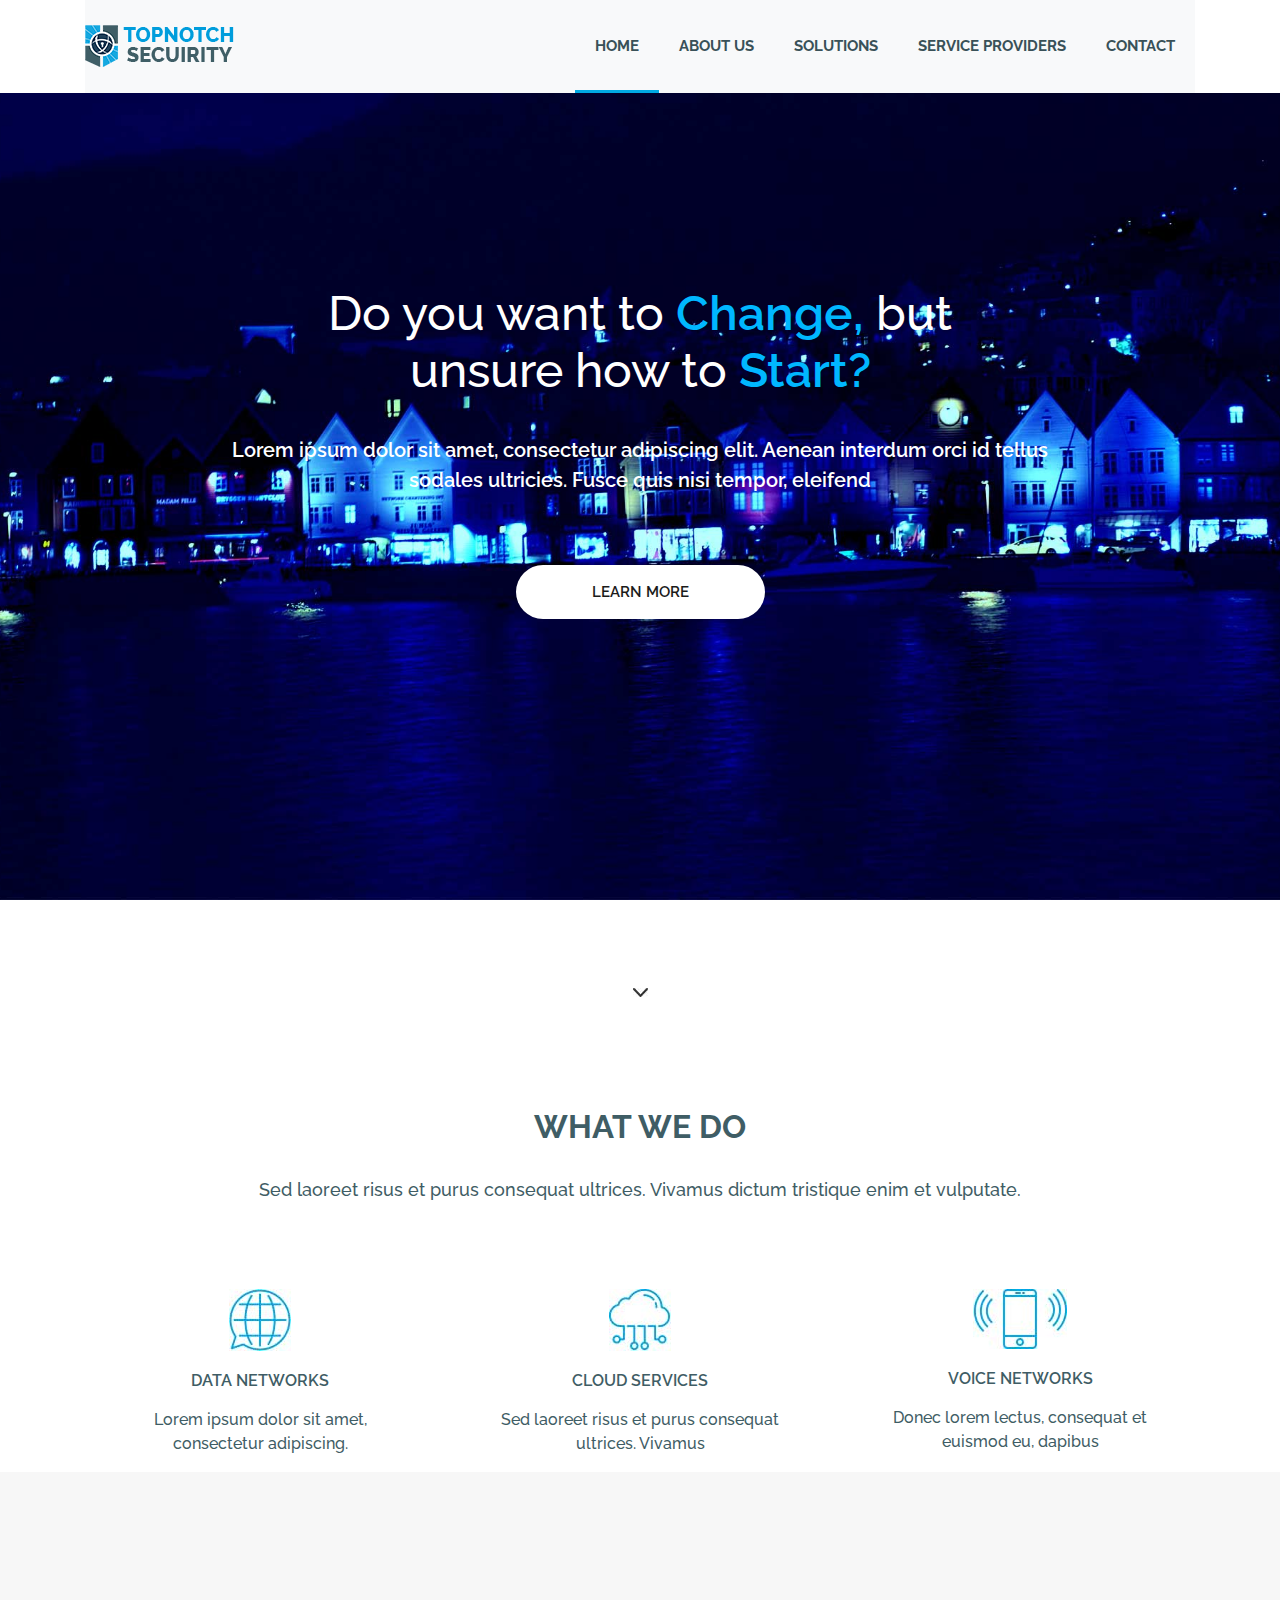
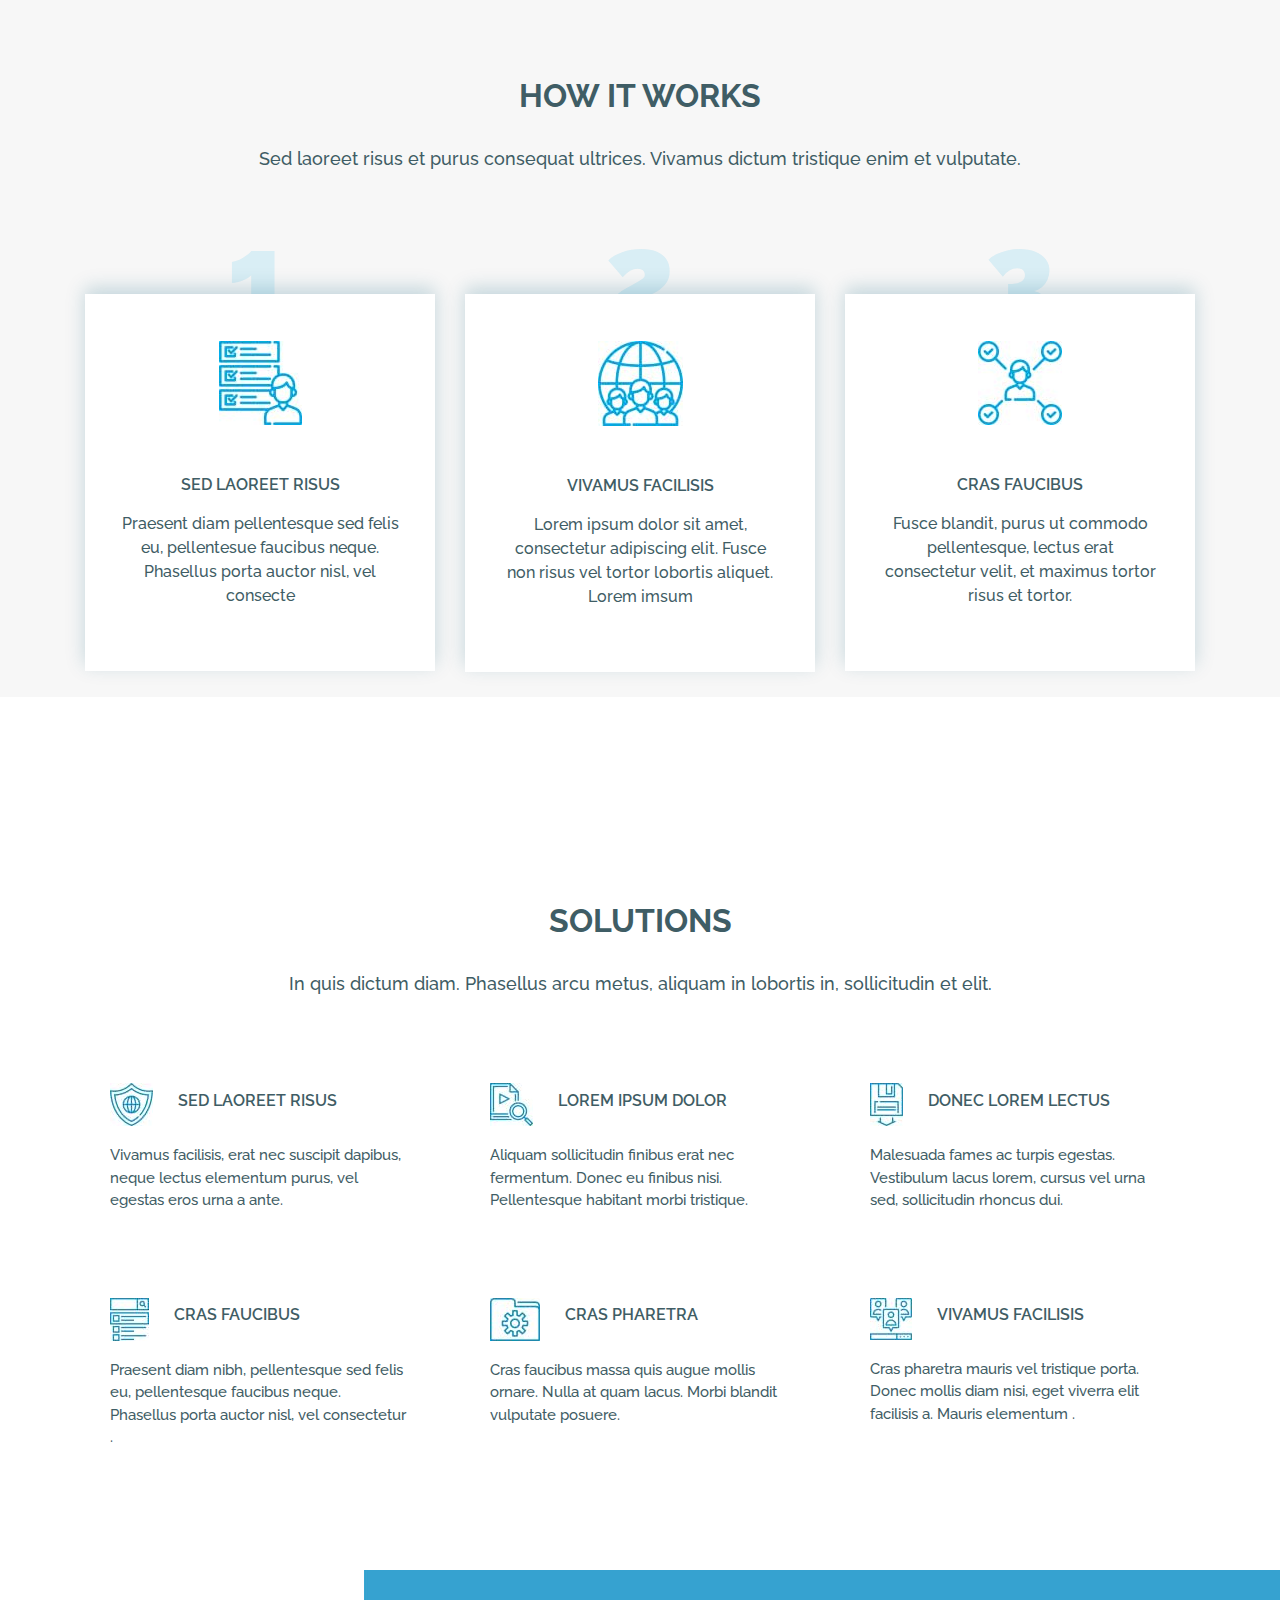
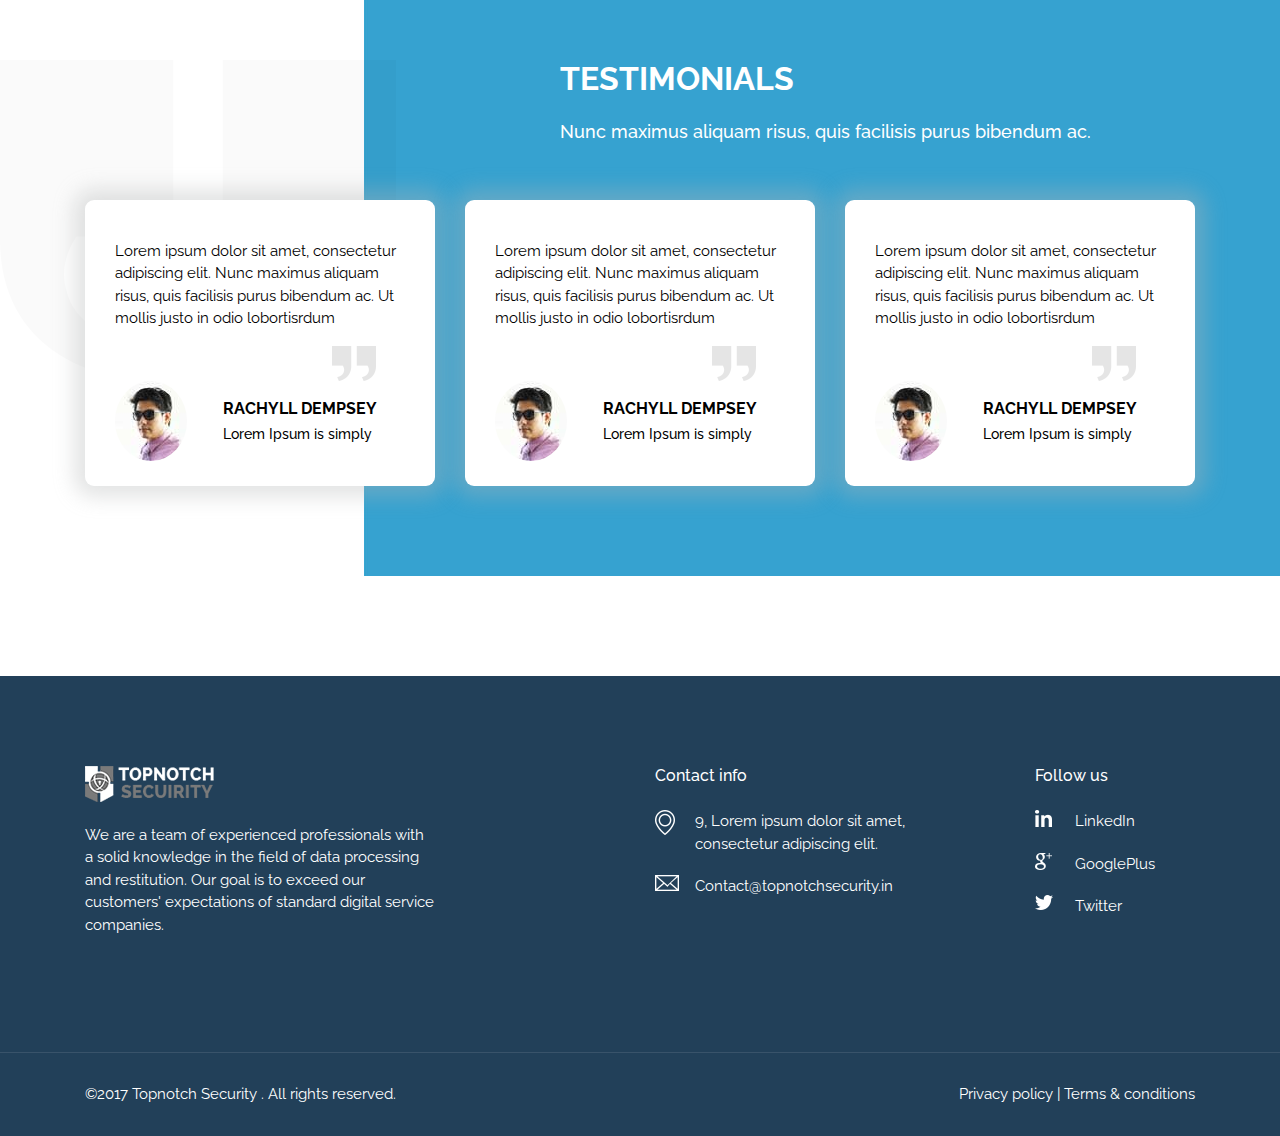
<file: Bootstrap project 1/index.html>
<!DOCTYPE html>
<html lang="en">
<head>
    <meta charset="UTF-8">
    <meta name="viewport" content="width=device-width, initial-scale=1.0">
    <title>TOPNOTCH SECURITY | BOOTSTRAP PROJECT 1</title>
    <link rel="stylesheet" href="assets/css/bootstrap.min.css" type="text/css">
    <link rel="stylesheet" href="assets/css/style.css" type="text/css">
    <link rel="stylesheet" href="assets/css/font-awesome.min.css" type="text/css">
    <link href="https://fonts.googleapis.com/css2?family=Raleway:wght@100;200;300;400;500;600;700;800;900&display=swap" rel="stylesheet">
    <link rel="icon" href="assets/img/icon.png">
</head>
<body>
   <section class="header">
    <div class="container">
      <nav class="navbar navbar-expand-lg navbar-light bg-light">
          <a class="navbar-brand" href="index.html"><img src="assets/img/logo.png" alt=""></a>
          <button class="navbar-toggler" type="button" data-toggle="collapse" data-target="#navbarSupportedContent" aria-controls="navbarSupportedContent" aria-expanded="false" aria-label="Toggle navigation">
          <span class="navbar-toggler-icon"></span>
          </button>

        <div class="collapse navbar-collapse" id="navbarSupportedContent">
          <ul class="navbar-nav ml-auto">
            <li class="nav-item active">
              <a class="nav-link" href="#">Home <span class="sr-only">(current)</span></a>
            </li>
            <li class="nav-item">
              <a class="nav-link" href="#">About Us</a>
            </li>
            <li class="nav-item">
            <a class="nav-link" href="#">Solutions</a>
            </li>
          <li class="nav-item">
            <a class="nav-link" href="#">Service Providers</a>
          </li>
          <li class="nav-item">
            <a class="nav-link" href="#">Contact</a>
            </li>
          </ul>
        
        </div>
      </nav>
   </div>
  </section>
       
      <section class="banner">
         <div class="bnr-text container">
          <h3>Do you want to <b>Change,</b> but<br>unsure how to <b>Start?</b></h3>
          <p>Lorem ipsum dolor sit amet, consectetur adipiscing elit. Aenean interdum orci id tellus sodales ultricies. Fusce quis nisi tempor, eleifend </p>
          <a class="btn btn-more" href="#">Learn more</a>
       </div>
      </section>

      <section class="body"> 
          <div class="container">
            <div class="what-area">
              <h3>What we do</h3>
              <p>Sed laoreet risus et purus consequat ultrices. Vivamus dictum tristique enim et vulputate.</p>
              <div class="row">
                <div class="col-md-4 what-icons">
                  <img src="assets/img/what-icon1.jpg" alt="">
                  <h6>DATA NETWORKS</h6>
                  <p>Lorem ipsum dolor sit amet, consectetur adipiscing.</p>
                </div>
                <div class="col-md-4 what-icons">
                  <img src="assets/img/what-icon2.jpg" alt="">
                  <h6>CLOUD SERVICES</h6>
                  <p>Sed laoreet risus et purus consequat ultrices. Vivamus </p>
                </div>
                <div class="col-md-4 what-icons">
                  <img src="assets/img/what-icon3.jpg" alt="">
                  <h6>VOICE NETWORKS</h6>
                  <p>Donec lorem lectus, consequat et euismod eu, dapibus </p>
                </div>
              </div>
            </div>
          </div>
          <div class="how-wrapper">
          <div class="container">
            <div class="how-area">
              <h3>How it works</h3>
              <p>Sed laoreet risus et purus consequat ultrices. Vivamus dictum tristique enim et vulputate.</p>
              <div class="row">
                <div class="col-md-4 how-icons-wrap">
                  <span>1</span>
                  <div class="how-icons">
                  
                  <img src="assets/img/how-icon1.jpg" alt="">
                  <h6>Sed laoreet risus</h6>
                  <p>Praesent diam pellentesque sed felis eu, pellentesue faucibus neque. Phasellus porta auctor nisl, vel consecte</p>
                </div>
                </div>
                <div class="col-md-4 how-icons-wrap">
                  <span>2</span>
                  <div class="how-icons">
                  <img src="assets/img/how-icon2.jpg" alt="">
                  <h6>Vivamus facilisis</h6>
                  <p>Lorem ipsum dolor sit amet, consectetur adipiscing elit. Fusce non risus vel tortor lobortis aliquet. Lorem imsum </p>
                </div>
                </div>
                <div class="col-md-4 how-icons-wrap">
                  <span>3</span>
                  <div class="how-icons">
                    <img src="assets/img/how-icon3.jpg" alt="">
                    <h6>Cras faucibus </h6>
                    <p>Fusce blandit, purus ut commodo pellentesque, lectus erat consectetur velit, et maximus tortor risus et tortor. </p>
                </div>
                </div>
              </div>
            </div>
          </div>
        </div>
          <div class="container">
            <div class="sol-area">
              <h3>SOLUTIONS</h3>
              <p>In quis dictum diam. Phasellus arcu metus, aliquam in lobortis in, sollicitudin et elit.</p>
              <div class="row">
                <div class="col-md-4 sol-icons">
                <div class="sol-icons-header d-flex align-items-center">
                  <img src="assets/img/sol-icon1.jpg" alt="">
                  <h6>Sed laoreet risus </h6>
                </div>
                  <p>Vivamus facilisis, erat nec suscipit dapibus, neque lectus elementum purus, vel egestas eros urna a ante. </p>
                </div>
                <div class="col-md-4 sol-icons">
                 <div class="sol-icons-header d-flex align-items-center">
                  <img src="assets/img/sol-icon2.jpg" alt="">
                  <h6>Lorem ipsum dolor </h6>
                </div>
                  <p>Aliquam sollicitudin finibus erat nec fermentum. Donec eu finibus nisi. Pellentesque habitant morbi tristique.</p>
                </div>
                <div class="col-md-4 sol-icons">
                 <div class="sol-icons-header d-flex align-items-center">
                  <img src="assets/img/sol-icon3.jpg" alt="">
                  <h6>Donec lorem lectus</h6>
                    </div>
                  <p>Malesuada fames ac turpis egestas. Vestibulum lacus lorem, cursus vel urna sed, sollicitudin rhoncus dui. </p>
                </div>
                <div class="col-md-4 sol-icons">
                 <div class="sol-icons-header d-flex align-items-center">
                  <img src="assets/img/sol-icon4.jpg" alt="">
                  <h6>Cras faucibus</h6>
                    </div>
                  <p>Praesent diam nibh, pellentesque sed felis eu, pellentesque faucibus neque. Phasellus porta auctor nisl, vel consectetur .
                  </p>
                </div>
                <div class="col-md-4 sol-icons">
                 <div class="sol-icons-header d-flex align-items-center">
                  <img src="assets/img/sol-icon5.jpg" alt="">
                  <h6>Cras pharetra</h6>
                    </div>
                  <p>Cras faucibus massa quis augue mollis ornare. Nulla at quam lacus. Morbi blandit vulputate posuere.</p>
                </div>
                <div class="col-md-4 sol-icons">
                 <div class="sol-icons-header d-flex align-items-center">
                  <img src="assets/img/sol-icon6.jpg" alt="">
                  <h6>Vivamus facilisis</h6>
                    </div>
                  <p>Cras pharetra mauris vel tristique porta. Donec mollis diam nisi, eget viverra elit facilisis a. Mauris elementum .
                  </p>
                </div>
              </div>
            </div>
          </div>
            <div class="testimonial-area">
            <div class="test-wrapper">
          <div class="container">
              <div class="row">
                <div class="col-md-5"></div>
                <div class="col-md-7 test-head"><h3>testimonials</h3>
                  <p class="para">Nunc maximus aliquam risus, quis facilisis purus bibendum ac.</p></div>
              </div>
              <div class="row">
                <div class="col-lg-4 col-md-12">
                 <div class="box">
                  <p>Lorem ipsum dolor sit amet, consectetur adipiscing elit. Nunc maximus aliquam risus, quis facilisis purus bibendum ac. Ut mollis justo in odio lobortisrdum</p>
                  <div class="row">
                  <div class="col-8"></div>
                  <div class="col-4">
                    <img src="assets/img/colon-sm.png" alt="">
                  </div>
                </div>
                  <div class="row">
                    <div class="col-md-4 test-img">
                      <img src="assets/img/test-img.jpg" alt="" class="rounded-circle">
                    </div>
                    <div class="col-md-8">
                      <h4>Rachyll Dempsey</h4>
                      <h6>Lorem Ipsum is simply</h6>
                    </div>
                  </div>
                  </div>
                </div>
                <div class="col-lg-4 col-md-12">
                 <div class="box">
                  <p>Lorem ipsum dolor sit amet, consectetur adipiscing elit. Nunc maximus aliquam risus, quis facilisis purus bibendum ac. Ut mollis justo in odio lobortisrdum</p>
                  <div class="row">
                  <div class="col-8"></div>
                  <div class="col-4">
                    <img src="assets/img/colon-sm.png" alt="">
                  </div>
                </div>
                  <div class="row">
                    <div class="col-md-4 test-img">
                      <img src="assets/img/test-img.jpg" alt="" class="rounded-circle">
                    </div>
                    <div class="col-md-8">
                      <h4>Rachyll Dempsey</h4>
                      <h6>Lorem Ipsum is simply</h6>
                    </div>
                  </div>
                  </div>
                </div>
                <div class="col-lg-4 col-md-12">
                 <div class="box">
                  <p>Lorem ipsum dolor sit amet, consectetur adipiscing elit. Nunc maximus aliquam risus, quis facilisis purus bibendum ac. Ut mollis justo in odio lobortisrdum</p>
                  <div class="row">
                  <div class="col-8"></div>
                  <div class="col-4">
                    <img src="assets/img/colon-sm.png" alt="">
                  </div>
                </div>
                  <div class="row">
                    <div class="col-md-4 test-img">
                      <img src="assets/img/test-img.jpg" alt="" class="rounded-circle">
                    </div>
                    <div class="col-md-8">
                      <h4>Rachyll Dempsey</h4>
                      <h6>Lorem Ipsum is simply</h6>
                    </div>
                  </div>
                </div>
                </div>
              </div>
            </div>
          </div>
            </div>
      </section>
      <footer>
          <div class="footer">
            <div class="container">
              <div class="foot-body">
                <div class="row">
                  <div class="col-lg-4 flogo">
                    <a href="index.html"><img src="assets/img/foot-logo.png" class="logof" alt=""></a>
                    <p>We are a team of experienced professionals with a solid knowledge in the field of data processing and restitution. Our goal is to exceed our customers' expectations of standard digital service companies.</p>
                  </div>
                  <div class="col-lg-2"></div>
                  <div class="col-lg-3  cont-info">
                    <h6>Contact info</h6>
                    <ul>
                      <li class="add">9, Lorem ipsum dolor sit amet, consectetur adipiscing elit.</li>
                      <li class="contact"><a href="#">Contact@topnotchsecurity.in</a></li>
                    </ul>
                  </div>
                  <div class="col-lg-1"></div>
                  <div class="col-lg-2">
                    <h6>Follow us</h6>
                    <ul>
                      <li class="linkedin"><a href="#">LinkedIn</a></li>
                      <li class="gplus"><a href="#">GooglePlus</a></li>
                      <li class="twitter"><a href="#">Twitter</a></li>
                    </ul>  
                  </div>
                </div>
              </div>
            </div>
              <div class="foot-copyright">
                <div class="container">
                <div class="foot-copyright-text">
                <div class="row">
                  <div class="col-md-6 text-lft">©2017 Topnotch Security . All rights reserved.</div>
                  <div class="col-md-6 text-rt">Privacy policy   |    Terms & conditions</div>
                </div>
                </div>
                </div>
              </div>
          </div>
       </footer>
        
      




    <script src="assets/js/jquery.js" type="text/javascript"></script>
    <script src="assets/js/bootstrap.bundle.min.js" type="text/javascript"></script>

</body>
</html>
</file>
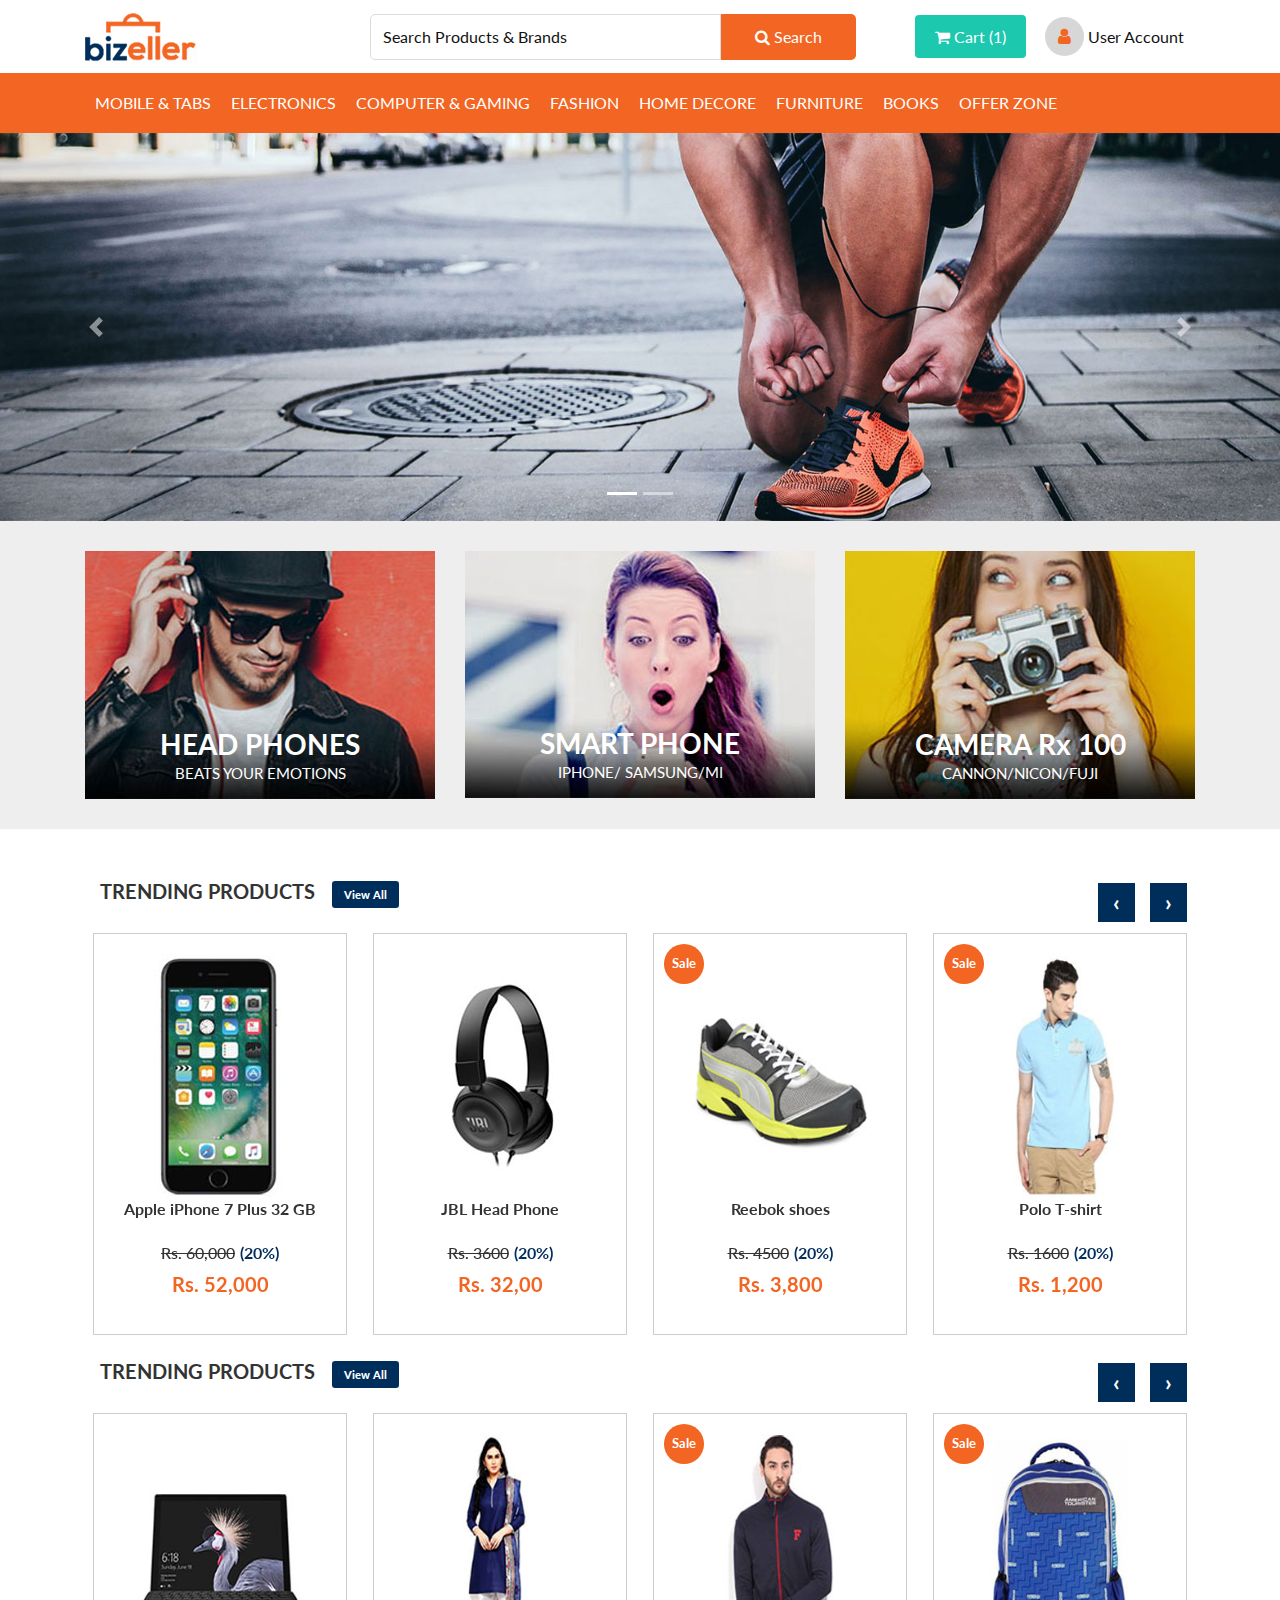
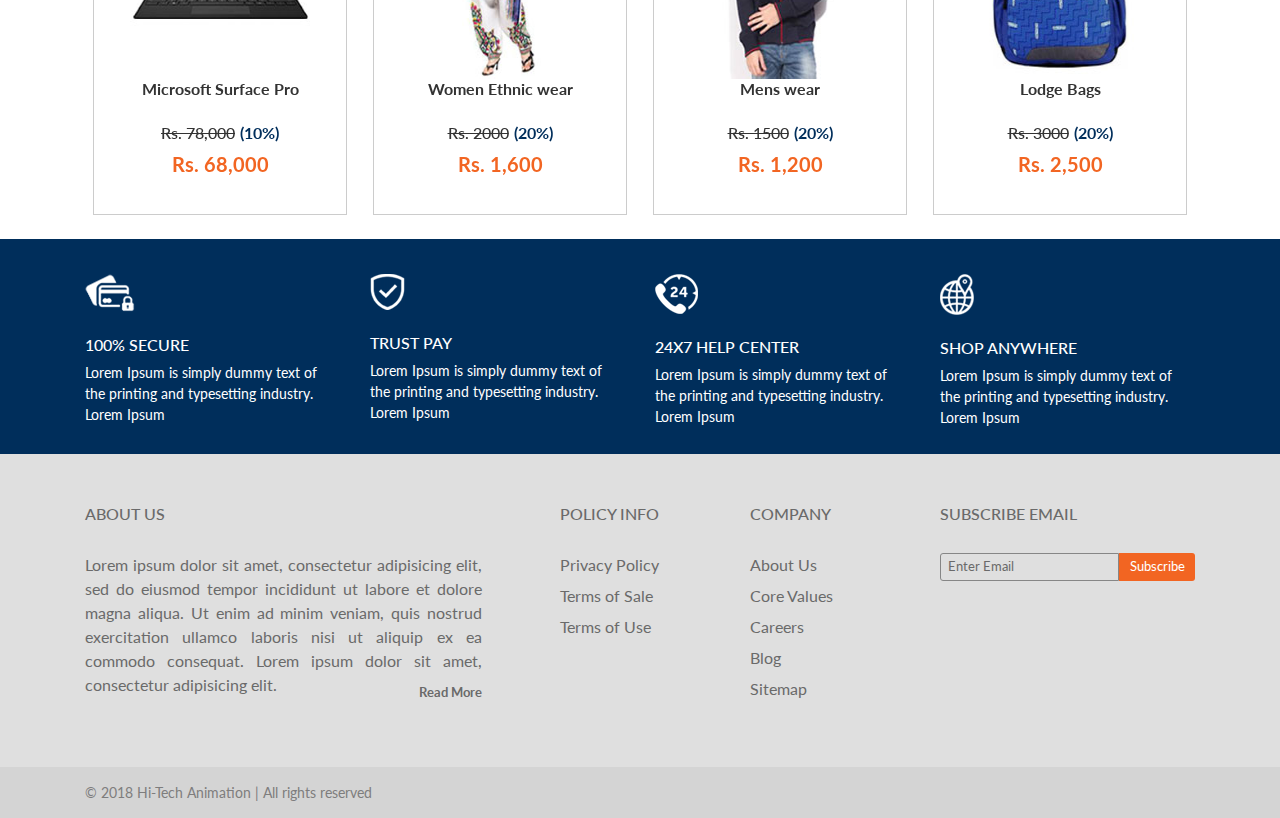
<file: Bootstrap project 2/index.html>
<!DOCTYPE html>
<html lang="en">

<head>
    <meta charset="UTF-8">
    <meta name="viewport" content="width=device-width, initial-scale=1.0">
    <title>BIZELLER | BOOTSTRAP PROJECT 2</title>
    <link rel="stylesheet" href="assets/css/bootstrap.min.css" type="text/css">
    <link rel="stylesheet" href="assets/css/font-awesome.min.css" type="text/css">
    <link rel="stylesheet" href="assets/css/owl.carousel.css" type="text/css">
    <link rel="stylesheet" href="assets/css/style.css" type="text/css">
    <link rel="icon" href="assets/img/logo.png">
</head>

<body>

    <header>
        <div class="container">
            <div class="row align-items-center">
                <div class="col-xl-3 col-lg-3">
                    <a href="index.html"><img src="assets/img/logo.png" alt=""></a>
                </div>
                <div class="col-lg-5 col-xl-6">
                    <form>
                        <input type="text" placeholder="Search Products & Brands">
                        <button><i class="fa fa-search"></i> <span>Search</span></button>
                    </form>
                </div>
                <div class="col-lg-4 col-xl-3">
                    <a href="#" class="cart"><i class="fa fa-shopping-cart"></i>&nbsp;Cart (1)</a>
                    <a href="#" class="user">
                        <span><i class="fa fa-user"></i></span>
                        User Account
                    </a>
                </div>
            </div>
        </div>

    </header>
    <section class="nav-sec">
        <nav class="navbar navbar-expand-lg navbar-dark">
            <button class="navbar-toggler" type="button" data-toggle="collapse" data-target="#navbarNav"
                aria-controls="navbarNav" aria-expanded="false" aria-label="Toggle navigation">
                <span class="navbar-toggler-icon"></span>
            </button>
            <div class="collapse navbar-collapse" id="navbarNav">
                <div class="container">
                    <ul class="navbar-nav">
                        <li class="nav-item">
                            <a class="nav-link" href="#">MOBILE & TABS </a>
                        </li>
                        <li class="nav-item">
                            <a class="nav-link" href="#">ELECTRONICS</a>
                        </li>
                        <li class="nav-item">
                            <a class="nav-link" href="#">COMPUTER & GAMING</a>
                        </li>
                        <li class="nav-item">
                            <a class="nav-link" href="#">FASHION</a>
                        </li>
                        <li class="nav-item">
                            <a class="nav-link" href="#">HOME DECORE</a>
                        </li>
                        <li class="nav-item">
                            <a class="nav-link" href="#">FURNITURE</a>
                        </li>
                        <li class="nav-item">
                            <a class="nav-link" href="#">BOOKS</a>
                        </li>
                        <li class="nav-item">
                            <a class="nav-link" href="#">OFFER ZONE</a>
                        </li>
                    </ul>
                </div>
            </div>
        </nav>
    </section>
    <section class="banner">
        <div id="carouselExampleIndicators" class="carousel slide" data-ride="carousel">
            <ol class="carousel-indicators">
                <li data-target="#carouselExampleIndicators" data-slide-to="0" class="active"></li>
                <li data-target="#carouselExampleIndicators" data-slide-to="1"></li>
            </ol>
            <div class="carousel-inner">
                <div class="carousel-item active">
                    <img class="d-block w-100" src="assets/img/banner.jpg" alt="First slide">
                </div>
                <div class="carousel-item">
                    <img class="d-block w-100" src="assets/img/banner.jpg" alt="Second slide">
                </div>
            </div>
            <a class="carousel-control-prev" href="#carouselExampleIndicators" role="button" data-slide="prev">
                <span class="carousel-control-prev-icon" aria-hidden="true"></span>
                <span class="sr-only">Previous</span>
            </a>
            <a class="carousel-control-next" href="#carouselExampleIndicators" role="button" data-slide="next">
                <span class="carousel-control-next-icon" aria-hidden="true"></span>
                <span class="sr-only">Next</span>
            </a>
        </div>
    </section>
    <section class="category">
        <div class="container">
            <div class="row">
                <div class="col-lg-4">
                    <div class="cat-img">
                        <img src="assets/img/cat-img-1.jpg" class="img-fluid" alt="">
                        <div class="cat-text">
                            <h3>HEAD PHONES</h3>
                            BEATS YOUR EMOTIONS
                        </div>
                    </div>


                </div>
                <div class="col-lg-4">
                    <div class="cat-img">
                        <img src="assets/img/cat-img-2.jpg" class="img-fluid" alt="">
                        <div class="cat-text">
                            <h3>SMART PHONE</h3>
                            IPHONE/ SAMSUNG/MI
                        </div>
                    </div>

                </div>
                <div class="col-lg-4">
                    <div class="cat-img">
                        <img src="assets/img/cat-img-3.jpg" class="img-fluid" alt="">
                        <div class="cat-text">
                            <h3>CAMERA Rx 100</h3>
                            CANNON/NICON/FUJI
                        </div>
                    </div>

                </div>
            </div>
        </div>
    </section>
    <section class="product-carousel">
        <div class="container">
            <h4>TRENDING PRODUCTS <b><a href="#">View All</a></b></h4>
            <div class="owl-carousel owl-theme">
                <div class="item">
                    <div class="prdct-wrap">
                        <div class="prdct-img">
                            <img src="assets/img/product-1.png" alt="">
                        </div>
                        <div class="prdct-txt">
                            <h5>Apple iPhone 7 Plus 32 GB</h5>
                            <h6><i>Rs. 60,000</i><b>(20%)</b></h6>
                            <h3>Rs. 52,000</h3>
                        </div>

                        <div class="shop-hover">
                            <a href="#">
                                <p class="buy">Buy Now</p>
                            </a>
                            <a href="#">
                                <p class="add">Add to Cart</p>
                            </a>
                        </div>

                    </div>
                </div>
                <div class="item">
                    <div class="prdct-wrap">
                        <div class="shop-hover">
                            <a href="#">
                                <p class="buy">Buy Now</p>
                            </a>
                            <a href="#">
                                <p class="add">Add to Cart</p>
                            </a>
                        </div>
                        <div class="prdct-img">
                            <img src="assets/img/product-2.png" alt="">
                        </div>
                        <div class="prdct-txt">
                            <h5>JBL Head Phone</h5>
                            <h6><i>Rs. 3600</i><b>(20%)</b></h6>
                            <h3>Rs. 32,00</h3>
                        </div>
                    </div>
                </div>
                <div class="item">
                    <div class="prdct-wrap">
                        <div class="shop-hover">
                            <a href="#">
                                <p class="buy">Buy Now</p>
                            </a>
                            <a href="#">
                                <p class="add">Add to Cart</p>
                            </a>
                        </div>
                        <div class="sale">Sale</div>
                        <div class="prdct-img">
                            <img src="assets/img/product-3.png" alt="">
                        </div>
                        <div class="prdct-txt">
                            <h5>Reebok shoes</h5>
                            <h6><i>Rs. 4500</i><b>(20%)</b></h6>
                            <h3>Rs. 3,800</h3>
                        </div>

                    </div>
                </div>
                <div class="item">
                    <div class="prdct-wrap">
                        <div class="shop-hover">
                            <a href="#">
                                <p class="buy">Buy Now</p>
                            </a>
                            <a href="#">
                                <p class="add">Add to Cart</p>
                            </a>
                        </div>
                        <div class="sale">Sale</div>
                        <div class="prdct-img">
                            <img src="assets/img/product-4.png" alt="">
                        </div>
                        <div class="prdct-txt">
                            <h5>Polo T-shirt</h5>
                            <h6><i>Rs. 1600</i><b>(20%)</b></h6>
                            <h3>Rs. 1,200</h3>
                        </div>

                    </div>
                </div>
                <div class="item">
                    <div class="prdct-wrap">
                        <div class="shop-hover">
                            <a href="#">
                                <p class="buy">Buy Now</p>
                            </a>
                            <a href="#">
                                <p class="add">Add to Cart</p>
                            </a>
                        </div>
                        <div class="prdct-img">
                            <img src="assets/img/product-1.png" alt="">
                        </div>
                        <div class="prdct-txt">
                            <h5>Apple iPhone 7 Plus 32 GB</h5>
                            <h6><i>Rs. 60,000</i><b>(20%)</b></h6>
                            <h3>Rs. 52,000</h3>
                        </div>

                    </div>
                </div>
                <div class="item">
                    <div class="prdct-wrap">
                        <div class="shop-hover">
                            <a href="#">
                                <p class="buy">Buy Now</p>
                            </a>
                            <a href="#">
                                <p class="add">Add to Cart</p>
                            </a>
                        </div>
                        <div class="prdct-img">
                            <img src="assets/img/product-2.png" alt="">
                        </div>
                        <div class="prdct-txt">
                            <h5>JBL Head Phone</h5>
                            <h6><i>Rs. 3600</i><b>(20%)</b></h6>
                            <h3>Rs. 32,00</h3>
                        </div>

                    </div>
                </div>
                <div class="item">
                    <div class="prdct-wrap">
                        <div class="shop-hover">
                            <a href="#">
                                <p class="buy">Buy Now</p>
                            </a>
                            <a href="#">
                                <p class="add">Add to Cart</p>
                            </a>
                        </div>
                        <div class="sale">Sale</div>
                        <div class="prdct-img">
                            <img src="assets/img/product-3.png" alt="">
                        </div>
                        <div class="prdct-txt">
                            <h5>Reebok shoes</h5>
                            <h6><i>Rs. 4500</i><b>(20%)</b></h6>
                            <h3>Rs. 3,800</h3>
                        </div>

                    </div>
                </div>
                <div class="item">
                    <div class="prdct-wrap">
                        <div class="shop-hover">
                            <a href="#">
                                <p class="buy">Buy Now</p>
                            </a>
                            <a href="#">
                                <p class="add">Add to Cart</p>
                            </a>
                        </div>
                        <div class="sale">Sale</div>
                        <div class="prdct-img">
                            <img src="assets/img/product-4.png" class="img-fluid" alt="">
                        </div>
                        <div class="prdct-txt">
                            <h5>Polo T-shirt</h5>
                            <h6><i>Rs. 1600</i><b>(20%)</b></h6>
                            <h3>Rs. 1,200</h3>
                        </div>

                    </div>
                </div>
            </div>

        </div>

    </section>
    <section class="product-carousel">
        <div class="container">
            <h4>TRENDING PRODUCTS <b><a href="#">View All</a></b></h4>
            <div class="owl-carousel owl-theme">
                <div class="item">
                    <div class="prdct-wrap">
                        <div class="shop-hover">
                            <a href="#">
                                <p class="buy">Buy Now</p>
                            </a>
                            <a href="#">
                                <p class="add">Add to Cart</p>
                            </a>
                        </div>
                        <div class="prdct-img">
                            <img src="assets/img/product-5.png" alt="">
                        </div>
                        <div class="prdct-txt">
                            <h5>Microsoft Surface Pro</h5>
                            <h6><i>Rs. 78,000</i><b>(10%)</b></h6>
                            <h3>Rs. 68,000</h3>
                        </div>

                    </div>
                </div>
                <div class="item">
                    <div class="prdct-wrap">
                        <div class="shop-hover">
                            <a href="#">
                                <p class="buy">Buy Now</p>
                            </a>
                            <a href="#">
                                <p class="add">Add to Cart</p>
                            </a>
                        </div>
                        <div class="prdct-img">
                            <img src="assets/img/product-6.png" alt="">
                        </div>
                        <div class="prdct-txt">
                            <h5>Women Ethnic wear</h5>
                            <h6><i>Rs. 2000</i><b>(20%)</b></h6>
                            <h3>Rs. 1,600</h3>
                        </div>

                    </div>
                </div>
                <div class="item">
                    <div class="prdct-wrap">
                        <div class="shop-hover">
                            <a href="#">
                                <p class="buy">Buy Now</p>
                            </a>
                            <a href="#">
                                <p class="add">Add to Cart</p>
                            </a>
                        </div>
                        <div class="sale">Sale</div>
                        <div class="prdct-img">
                            <img src="assets/img/product-7.png" alt="">
                        </div>
                        <div class="prdct-txt">
                            <h5>Mens wear</h5>
                            <h6><i>Rs. 1500</i><b>(20%)</b></h6>
                            <h3>Rs. 1,200</h3>
                        </div>

                    </div>
                </div>
                <div class="item">
                    <div class="prdct-wrap">
                        <div class="shop-hover">
                            <a href="#">
                                <p class="buy">Buy Now</p>
                            </a>
                            <a href="#">
                                <p class="add">Add to Cart</p>
                            </a>
                        </div>
                        <div class="sale">Sale</div>
                        <div class="prdct-img">
                            <img src="assets/img/product-8.png" alt="">
                        </div>
                        <div class="prdct-txt">
                            <h5>Lodge Bags</h5>
                            <h6><i>Rs. 3000</i><b>(20%)</b></h6>
                            <h3>Rs. 2,500</h3>
                        </div>

                    </div>
                </div>
                <div class="item">
                    <div class="prdct-wrap">
                        <div class="shop-hover">
                            <a href="#">
                                <p class="buy">Buy Now</p>
                            </a>
                            <a href="#">
                                <p class="add">Add to Cart</p>
                            </a>
                        </div>
                        <div class="prdct-img">
                            <img src="assets/img/product-5.png" alt="">
                        </div>
                        <div class="prdct-txt">
                            <h5>Microsoft Surface Pro</h5>
                            <h6><i>Rs. 78,000</i><b>(10%)</b></h6>
                            <h3>Rs. 68,000</h3>
                        </div>

                    </div>
                </div>
                <div class="item">
                    <div class="prdct-wrap">
                        <div class="shop-hover">
                            <a href="#">
                                <p class="buy">Buy Now</p>
                            </a>
                            <a href="#">
                                <p class="add">Add to Cart</p>
                            </a>
                        </div>
                        <div class="prdct-img">
                            <img src="assets/img/product-6.png" alt="">
                        </div>
                        <div class="prdct-txt">
                            <h5>Women Ethnic wear</h5>
                            <h6><i>Rs. 2000</i><b>(20%)</b></h6>
                            <h3>Rs. 1,600</h3>
                        </div>

                    </div>
                </div>
                <div class="item">
                    <div class="prdct-wrap">
                        <div class="shop-hover">
                            <a href="#">
                                <p class="buy">Buy Now</p>
                            </a>
                            <a href="#">
                                <p class="add">Add to Cart</p>
                            </a>
                        </div>
                        <div class="sale">Sale</div>
                        <div class="prdct-img">
                            <img src="assets/img/product-7.png" alt="">
                        </div>
                        <div class="prdct-txt">
                            <h5>Mens wear</h5>
                            <h6><i>Rs. 1500</i><b>(20%)</b></h6>
                            <h3>Rs. 1,200</h3>
                        </div>

                    </div>
                </div>
                <div class="item">
                    <div class="prdct-wrap">
                        <div class="shop-hover">
                            <a href="#">
                                <p class="buy">Buy Now</p>
                            </a>
                            <a href="#">
                                <p class="add">Add to Cart</p>
                            </a>
                        </div>
                        <div class="sale">Sale</div>
                        <div class="prdct-img">
                            <img src="assets/img/product-8.png" class="img-fluid" alt="">
                        </div>
                        <div class="prdct-txt">
                            <h5>Lodge Bags</h5>
                            <h6><i>Rs. 3000</i><b>(20%)</b></h6>
                            <h3>Rs. 2,500</h3>
                        </div>

                    </div>
                </div>
            </div>

        </div>
    </section>
    <section class="blue-foot">
        <div class="container">
            <div class="row">
                <div class="col-md-3">
                    <img src="assets/img/foot-1.png" alt="">
                    <h6>100% SECURE </h6>
                    <p>Lorem Ipsum is simply dummy text of the printing and typesetting industry. Lorem Ipsum</p>
                </div>
                <div class="col-md-3">
                    <img src="assets/img/foot-2.png" alt="">
                    <h6>TRUST PAY </h6>
                    <p>Lorem Ipsum is simply dummy text of the printing and typesetting industry. Lorem Ipsum</p>
                </div>
                <div class="col-md-3">
                    <img src="assets/img/foot-3.png" alt="">
                    <h6>24X7 HELP CENTER </h6>
                    <p>Lorem Ipsum is simply dummy text of the printing and typesetting industry. Lorem Ipsum</p>
                </div>
                <div class="col-md-3">
                    <img src="assets/img/foot-4.png" alt="">
                    <h6>SHOP ANYWHERE </h6>
                    <p>Lorem Ipsum is simply dummy text of the printing and typesetting industry. Lorem Ipsum</p>
                </div>
            </div>
        </div>
    </section>
    <footer>
        <div class="foot-text">
            <div class="container">
                <div class="row">
                    <div class="col-lg-5">
                        <div class="media-margin-sec">
                            <h6>ABOUT US</h6>
                            <p>Lorem ipsum dolor sit amet, consectetur adipisicing elit, sed do eiusmod tempor
                                incididunt ut
                                labore et dolore magna aliqua. Ut enim ad minim veniam, quis nostrud exercitation
                                ullamco
                                laboris nisi ut aliquip ex ea commodo consequat. Lorem ipsum dolor sit amet, consectetur
                                adipisicing elit.<a href="#">Read More</a></p>
                        </div>

                    </div>
                    <div class="col-lg-2">
                        <div class="media-margin-sec">
                            <h6>POLICY INFO</h6>
                            <ul>
                                <li><a href="#">Privacy Policy</a></li>
                                <li><a href="#">Terms of Sale</a></li>
                                <li><a href="#">Terms of Use</a></li>
                            </ul>
                        </div>

                    </div>
                    <div class="col-lg-2">
                        <div class="media-margin-sec">
                            <h6>COMPANY</h6>
                            <ul>
                                <li><a href="#">About Us</a></li>
                                <li><a href="#">Core Values</a></li>
                                <li><a href="#">Careers</a></li>
                                <li><a href="#">Blog</a></li>
                                <li><a href="#">Sitemap</a></li>
                            </ul>
                        </div>

                    </div>
                    <div class="col-lg-3">
                        <h6>SUBSCRIBE EMAIL</h6>
                        <form>
                            <input type="email" placeholder="Enter Email">
                            <button>Subscribe</button>
                        </form>
                    </div>
                </div>
            </div>
        </div>
        <div class="foot-copy">
            <div class="container">© 2018 Hi-Tech Animation | All rights reserved</div>
        </div>
    </footer>











    <script src="assets/js/jquery.js"></script>
    <script src="assets/js/bootstrap.bundle.min.js"></script>
    <script src="assets/js/owl.carousel.min.js"></script>
    <script>
        $('.owl-carousel').owlCarousel({
            loop: true,
            margin: 10,
            nav: true,
            autoplay: true,
            responsive: {
                0: {
                    items: 1
                },
                600: {
                    items: 2
                },
                1000: {
                    items: 4
                }
            }
        })
    </script>

</body>

</html>
</file>
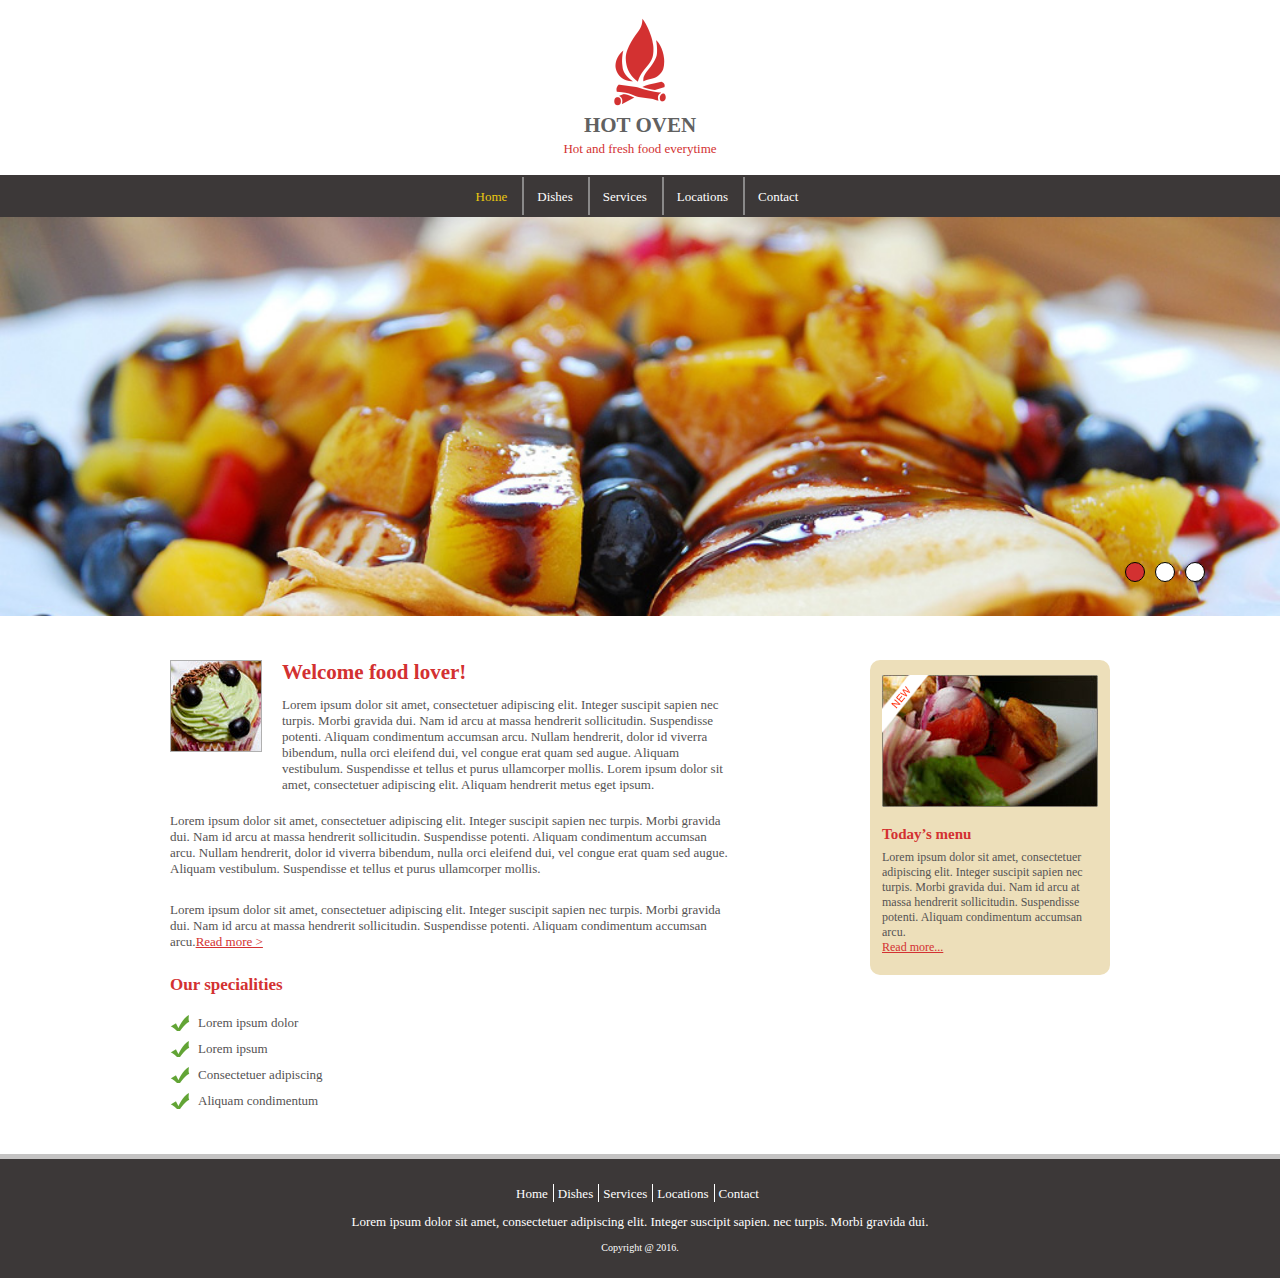
<file: Hot Oven/index.html>
<!DOCTYPE html>
<html lang="en">
<head>
    <meta charset="UTF-8">
    <meta http-equiv="X-UA-Compatible" content="IE=edge">
    <meta name="viewport" content="width=device-width, initial-scale=1.0">
    <title>Hot Oven</title>
    <link rel="icon" href="assets/images/logo.png">
    <link rel="stylesheet" href="assets/css/owl.carousel.css">
    <link rel="stylesheet" href="assets/css/style.css">
</head>
<body>
    <section class="header">
        <a href="index.html" class="logo">
            <div class="logo-image"><img src="assets/images/logo.png" alt="logo"></div>
            <h5>Hot Oven</h5>
            <p>Hot and fresh food everytime</p>
        </a>
    </section>
    <section class="nav">
        <div class="hamburger">
         <span class="line"></span>
          <span class="line"></span>
          <span class="line"></span>
          </div>
        <ul class="nav__link hide">
            <li><a href="index.html" class="active">Home</a></li>
            <li><a href="#">Dishes</a></li>
            <li class="dropdown"><a href="inner.html">Services</a>
                <ul class="dropdown-list">
                    <li><a href="#">Lunch boxes</a></li>
                    <li><a href="#">Dine in</a></li>
                    <li><a href="#">Home delivery</a></li>
                </ul>
            </li>
            <li><a href="#">Locations</a></li>
            <li><a href="#">Contact</a></li>
        </ul>
    </section>
    <section class="banner">
        <div class="owl-carousel owl-theme">
            <div class="item"><img src="assets/images/banner1.jpg" alt="..." /></div>
            <div class="item"><img src="assets/images/banner2.jpg" alt="..." /></div>
            <div class="item"><img src="assets/images/banner3.jpg" alt="..." /></div>
          </div>
    </section>
    <section class="body">
        <div class="container">
            <div class="left">
                <div class="body-text">
                    <div class="welcome">
                        <div class="welcome-image">
                            <img src="assets/images/icecream.jpg" alt="">
                        </div>
                        <div class="welcome-text">
                            <h5>Welcome food lover!</h5>
                            <p>Lorem ipsum dolor sit amet, consectetuer adipiscing elit. Integer suscipit sapien nec turpis. Morbi gravida dui. Nam id arcu at massa hendrerit sollicitudin. Suspendisse potenti. Aliquam condimentum accumsan arcu. Nullam hendrerit, dolor id viverra bibendum, nulla orci eleifend dui, vel congue erat quam sed augue. Aliquam vestibulum. Suspendisse et tellus et purus ullamcorper mollis. Lorem ipsum dolor sit amet, consectetuer adipiscing elit. Aliquam hendrerit metus eget ipsum.</p>
                        </div>
                    </div>
                    <p>Lorem ipsum dolor sit amet, consectetuer adipiscing elit. Integer suscipit sapien nec turpis. Morbi gravida dui. Nam id arcu at massa hendrerit sollicitudin. Suspendisse potenti. Aliquam condimentum accumsan arcu. Nullam hendrerit, dolor id viverra bibendum, nulla orci eleifend dui, vel congue erat quam sed augue. Aliquam vestibulum. Suspendisse et tellus et purus ullamcorper mollis.</p>
                    <p>Lorem ipsum dolor sit amet, consectetuer adipiscing elit. Integer suscipit sapien nec turpis. Morbi gravida dui. Nam id arcu at massa hendrerit sollicitudin. Suspendisse potenti. Aliquam condimentum accumsan arcu.<a href="#">Read more ></a></p>
                </div>
                <h6>Our specialities</h6>
                <ul>
                    <li>Lorem ipsum dolor</li>
                    <li>Lorem ipsum</li>
                    <li>Consectetuer adipiscing</li>
                    <li>Aliquam condimentum</li>
                </ul>
            </div>
            <div class="right">
                <div class="box">
                    <div class="box-image">
                        <img src="assets/images/menu-food.jpg" alt="">
                    </div>
                    <div class="box-text">
                        <h6>Today’s menu</h6>
                        <p>Lorem ipsum dolor sit amet, consectetuer adipiscing elit. Integer suscipit sapien nec turpis. Morbi gravida dui. Nam id arcu at massa hendrerit sollicitudin. Suspendisse potenti. Aliquam condimentum accumsan arcu.<br><a href="#">Read more...</a></p>
                    </div>
                </div>
            </div>
        </div>
    </section>
    <section class="footer">
       <div class="container">
        <ul>
            <li><a href="index.html">Home</a></li>
            <li><a href="#">Dishes</a></li>
            <li><a href="inner.html">Services</a></li>
            <li><a href="#">Locations</a></li>
            <li><a href="#">Contact</a></li>
        </ul>
        <p>Lorem ipsum dolor sit amet, consectetuer adipiscing elit. Integer suscipit sapien. nec turpis. Morbi gravida dui.</p>
        <h6>Copyright @ 2016.</h6>
       </div>
    </section>




    <script src="assets/js/jquery.js"></script>
    <script src="assets/js/owl.carousel.min.js"></script>
    <script src="assets/js/custom.js"></script>
</body>
</html>
</file>
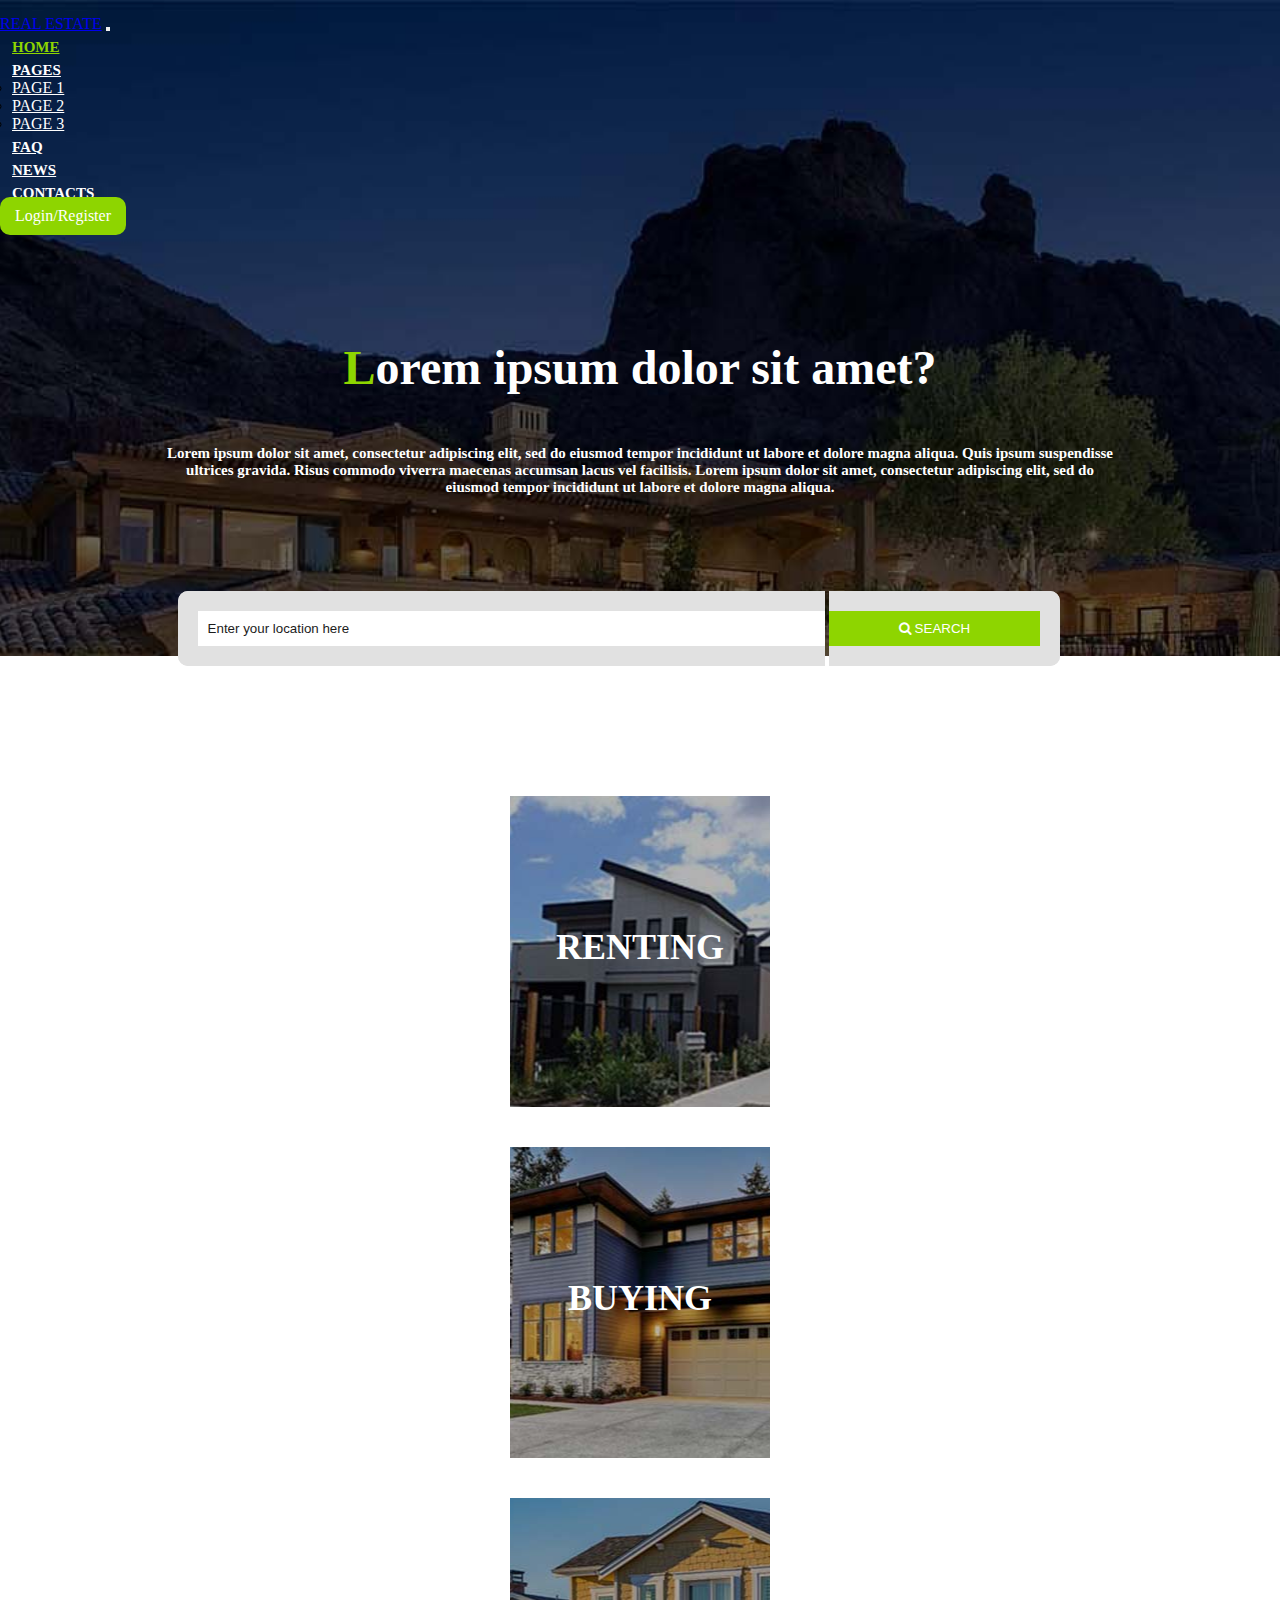
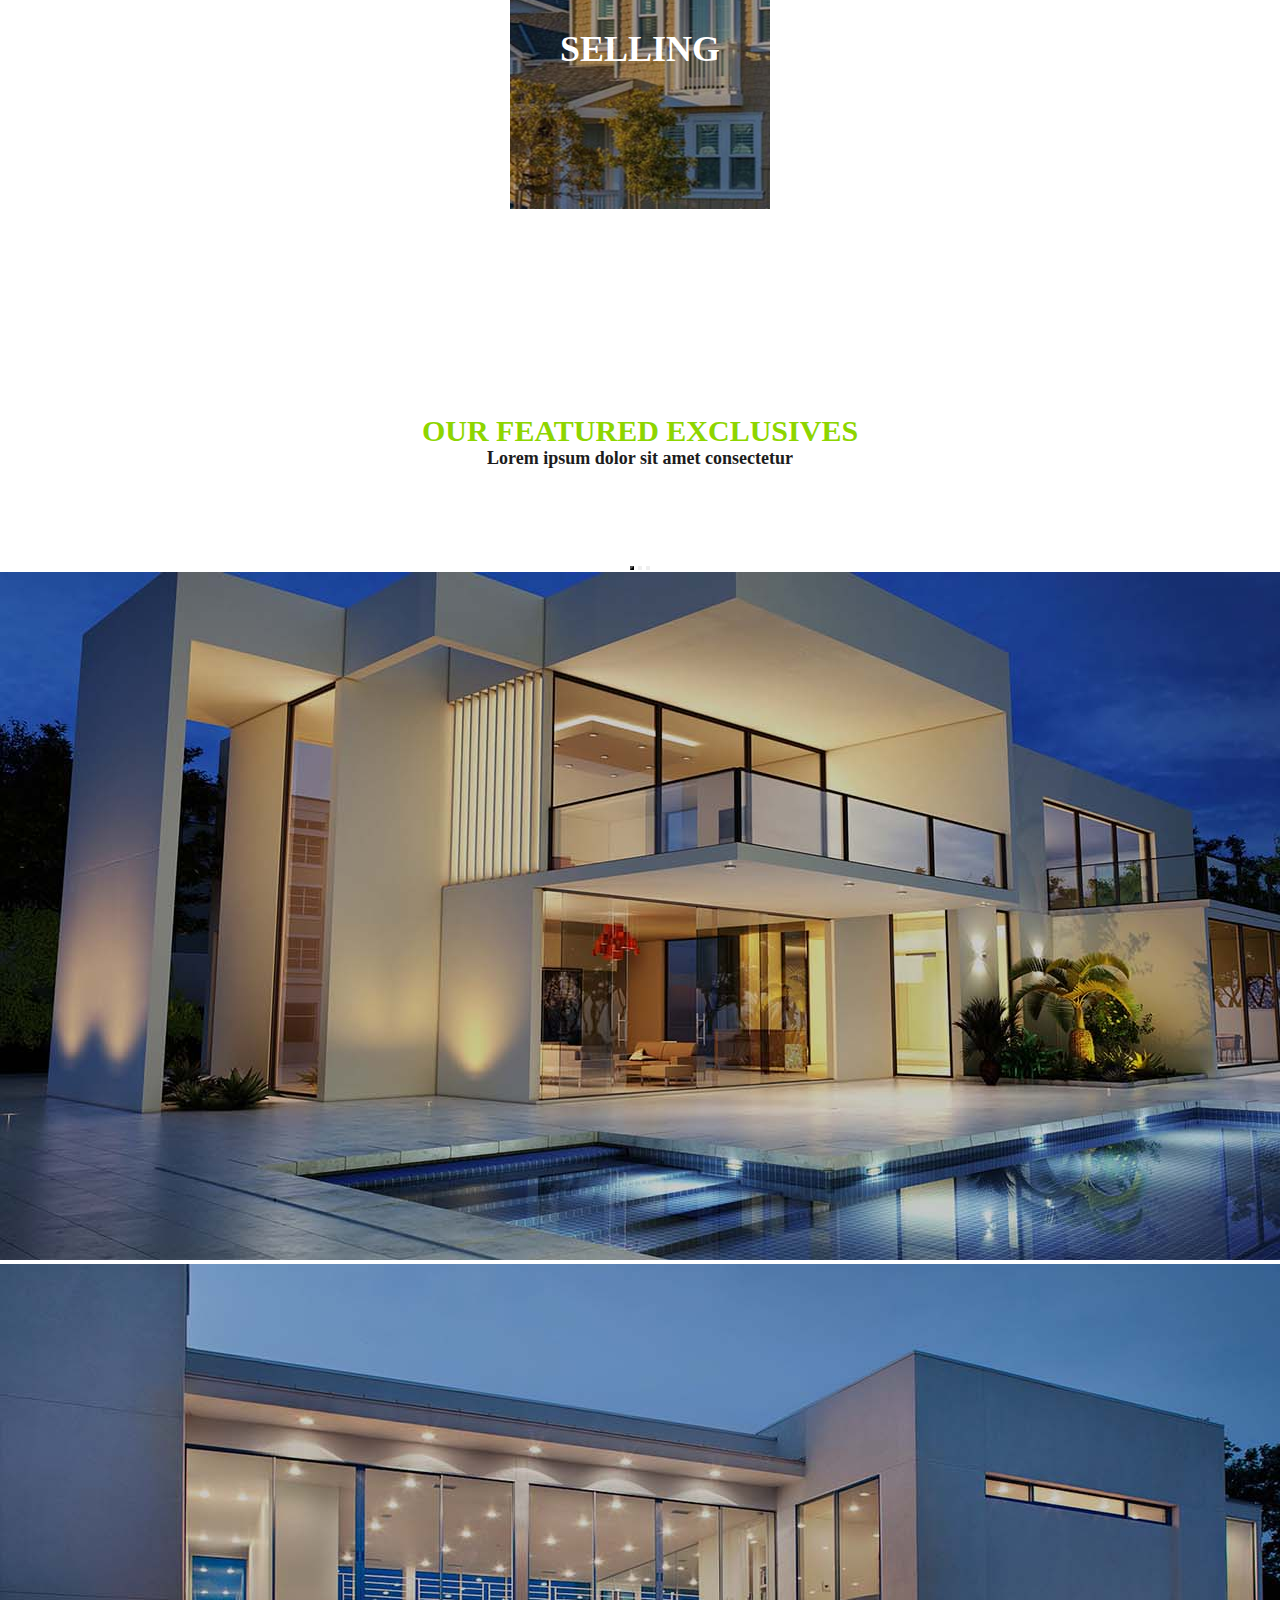
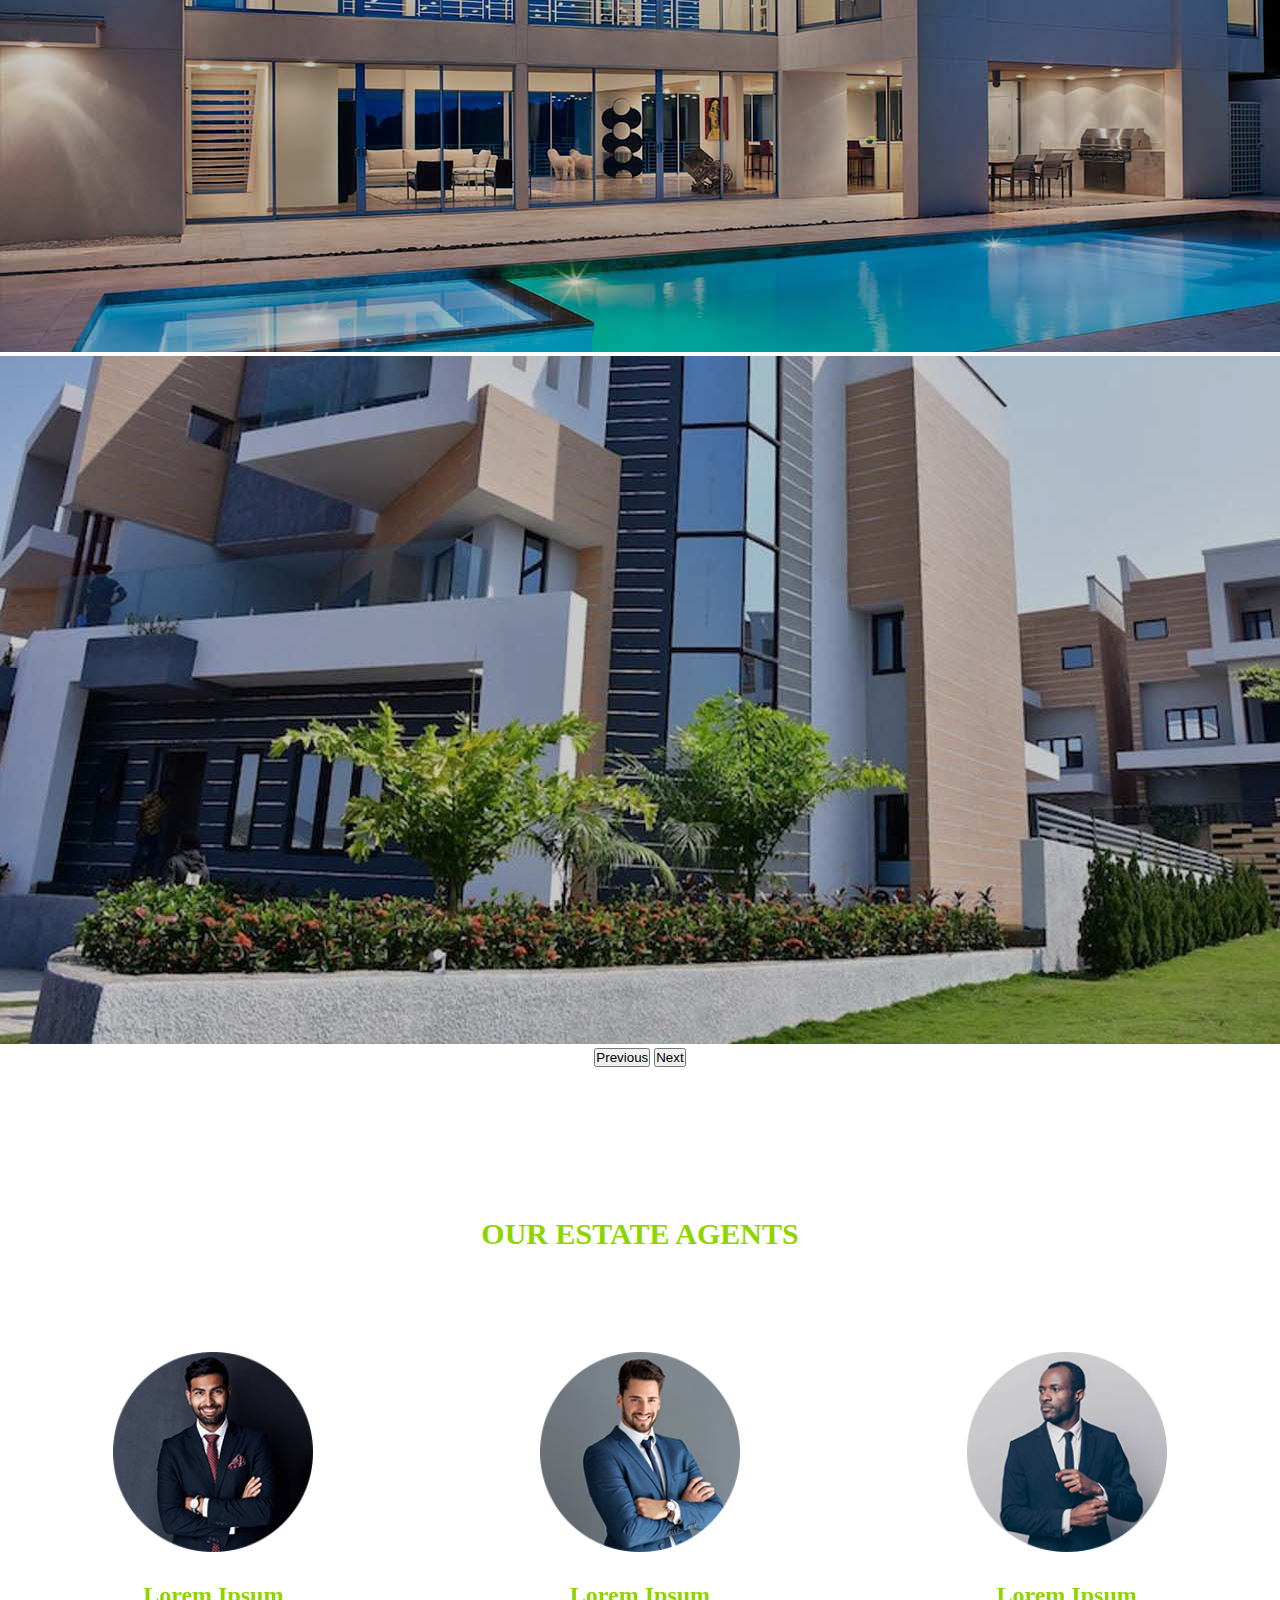
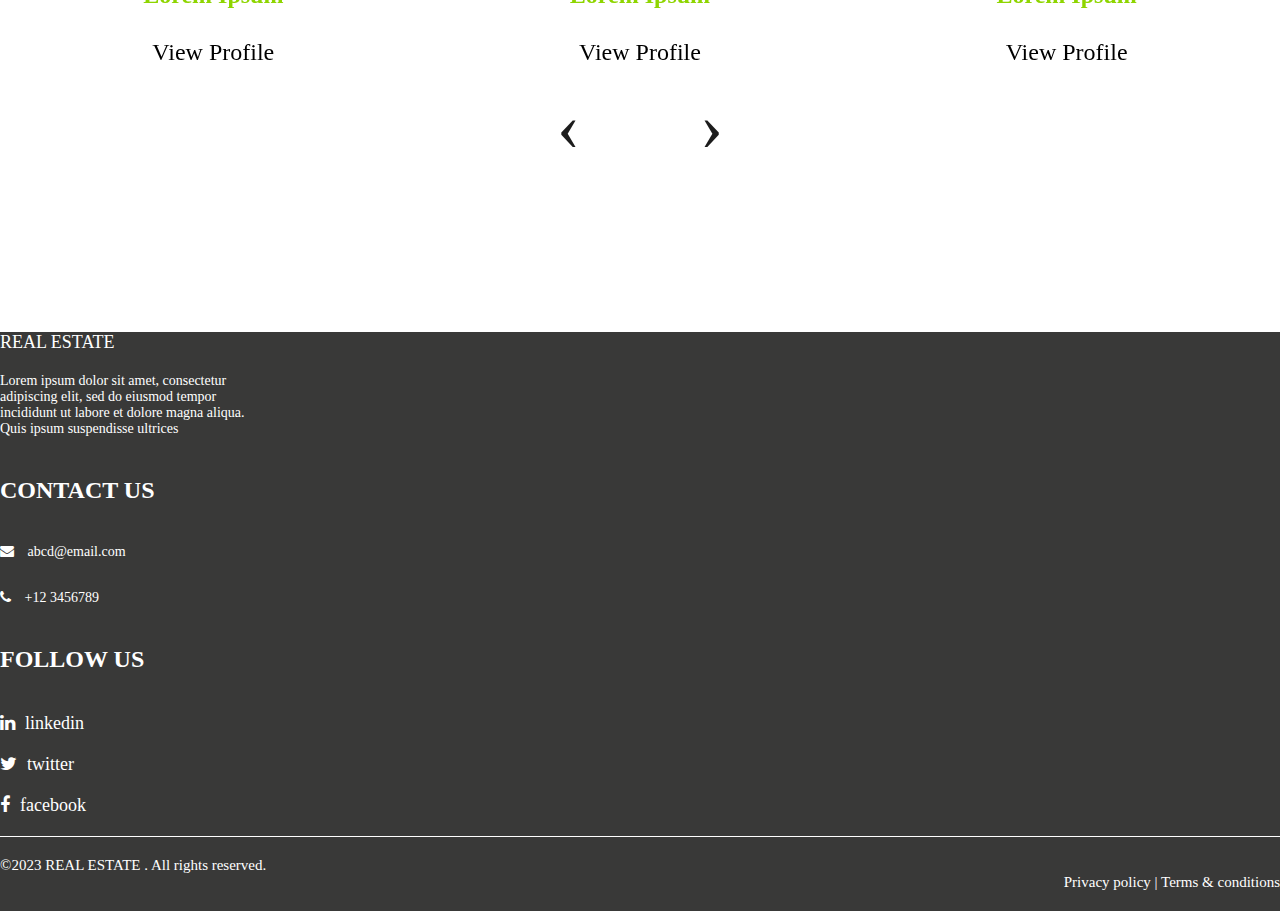
<file: Real Estate/index.html>
<!DOCTYPE html>
<html lang="en">
<head>
    <meta charset="UTF-8">
    <meta name="viewport" content="width=device-width, initial-scale=1.0">
    <title>REAL ESTATE</title>
    <link rel="stylesheet" href="assets/css/style.css">
    <link href="https://cdn.jsdelivr.net/npm/bootstrap@5.1.3/dist/css/bootstrap.min.css" rel="stylesheet" integrity="sha384-1BmE4kWBq78iYhFldvKuhfTAU6auU8tT94WrHftjDbrCEXSU1oBoqyl2QvZ6jIW3" crossorigin="anonymous">
    <link rel="stylesheet" href="https://stackpath.bootstrapcdn.com/font-awesome/4.7.0/css/font-awesome.min.css">
    <link rel="stylesheet" href="assets/css/owl.carousel.min.css">
</head>
<body>
    <div class="head-wrap">
        <div class="container">
            <nav class="navbar navbar-expand-lg navbar-dark ">
                <div class="container-fluid">
                  <a class="navbar-brand" href="#">REAL ESTATE</a>
                    <button class="navbar-toggler" type="button" data-bs-toggle="collapse" data-bs-target="#navbarSupportedContent" aria-controls="navbarSupportedContent" aria-expanded="false" aria-label="Toggle navigation">
                        <span class="navbar-toggler-icon"></span>
                      </button>
                      <div class="collapse navbar-collapse" id="navbarSupportedContent">
                        <ul class="navbar-nav mx-auto mb-2 mb-lg-0">
                          <li class="nav-item">
                            <a class="nav-link active" aria-current="page" href="#">Home</a>
                          </li>
                          <li class="nav-item dropdown">
                            <a class="nav-link dropdown-toggle" href="#" id="navbarDropdown" role="button" data-bs-toggle="dropdown" aria-expanded="false">
                              Pages
                            </a>
                            <ul class="dropdown-menu dropdown-menu-dark bg-transparent" aria-labelledby="navbarDropdown">
                              <li><a class="dropdown-item" href="#">PAGE 1</a></li>
                              <li><a class="dropdown-item" href="#">PAGE 2</a></li>
                              <li><a class="dropdown-item" href="#">PAGE 3</a></li>
                            </ul>
                          </li>
                          <li class="nav-item">
                            <a class="nav-link" href="#">FAQ</a>
                          </li>
                          <li class="nav-item">
                            <a class="nav-link" href="#">News</a>
                          </li>
                          <li class="nav-item">
                            <a class="nav-link" href="#">Contacts</a>
                          </li>
                          
                        </ul>
                        <a href="#" class="login mt-1">Login/Register</a>
                  </div>
                </div>
            </nav>
            <div class="banner">
                <h1><b>L</b>orem ipsum dolor sit amet?</h1>
                <p>Lorem ipsum dolor sit amet, consectetur adipiscing elit, sed do eiusmod tempor incididunt 
                    ut labore et dolore magna aliqua. Quis ipsum suspendisse ultrices gravida. Risus commodo 
                    viverra maecenas accumsan lacus vel facilisis. Lorem ipsum dolor sit amet, consectetur 
                    adipiscing elit, sed do eiusmod tempor incididunt ut labore et dolore magna aliqua.</p>
            </div>
        </div>
    </div>
    <section class="searchbox">
      <form class="d-flex searchbox align-items-center">
        <input class="input" type="search" placeholder="Enter your location here" aria-label="Search">
        <button class="button" type="submit"><i class="fa fa-search"></i> <span>Search</span></button>
    </form>
    </section>
    <section class="highlight">
      <div class="container">
        <div class="row">
          <div class="col-md-4">
            <div class="box-wrap">
              <a href="#">
                <div class="box box-bg1">
                    <h1>renting</h1>
                </div>
              </a>
            </div>
          </div>
          <div class="col-md-4">
            <div class="box-wrap">
              <a href="#">
                <div class="box box-bg2">
                    <h1>buying</h1>
                </div>
              </a>
            </div>
          </div>
          <div class="col-md-4">
            <div class="box-wrap">
              <a href="#">
                <div class="box box-bg3">
                    <h1>selling</h1>
                </div>
              </a>
            </div>
          </div>
        </div>
      </div>
    </section>
    <section class="exclusive">
      <h1>OUR FEATURED EXCLUSIVES</h1>
      <h6>Lorem ipsum dolor sit amet consectetur</h6>
      <div id="carouselExampleIndicators" class="carousel slide" data-bs-ride="carousel">
        <div class="carousel-indicators">
          <button type="button" data-bs-target="#carouselExampleIndicators" data-bs-slide-to="0" class="active" aria-current="true" aria-label="Slide 1"></button>
          <button type="button" data-bs-target="#carouselExampleIndicators" data-bs-slide-to="1" aria-label="Slide 2"></button>
          <button type="button" data-bs-target="#carouselExampleIndicators" data-bs-slide-to="2" aria-label="Slide 3"></button>
        </div>
        <div class="carousel-inner">
          <div class="carousel-item active">
            <img src="assets/img/trend 1.jpg" class="d-block w-100" alt="...">
          </div>
          <div class="carousel-item">
            <img src="assets/img/trend 2.jpg" class="d-block w-100" alt="...">
          </div>
          <div class="carousel-item">
            <img src="assets/img/trend 3.jpg" class="d-block w-100" alt="...">
          </div>
        </div>
        <button class="carousel-control-prev" type="button" data-bs-target="#carouselExampleIndicators" data-bs-slide="prev">
          <span class="carousel-control-prev-icon" aria-hidden="true"></span>
          <span class="visually-hidden">Previous</span>
        </button>
        <button class="carousel-control-next" type="button" data-bs-target="#carouselExampleIndicators" data-bs-slide="next">
          <span class="carousel-control-next-icon" aria-hidden="true"></span>
          <span class="visually-hidden">Next</span>
        </button>
      </div>
    </section>
    <section class="agent">
      <div class="container">
        <h1>OUR ESTATE AGENTS</h1>
        <div class="owl-carousel owl-theme">
          <div class="item">
            <div class="a-box">
              <img src="assets/img/a1.png" alt="">
            <h6>Lorem Ipsum</h6>
            <a href="#">View Profile</a>
            </div>
          </div>
          <div class="item">
            <div class="a-box">
              <img src="assets/img/a2.png" alt="">
            <h6>Lorem Ipsum</h6>
            <a href="#">View Profile</a>
            </div>
          </div>
          <div class="item">
            <div class="a-box">
              <img src="assets/img/a3.png" alt="">
            <h6>Lorem Ipsum</h6>
            <a href="#">View Profile</a>
            </div>
          </div>
      </div>
      </div>
    </section>
    <section class="footer">
      <div class="container">
        <div class="info">
          <div class="row">
            <div class="col-md-5">
              <a class="foot-logo" href="index.html">REAL ESTATE</a>
              <p>Lorem ipsum dolor sit amet, consectetur adipiscing elit, sed do eiusmod tempor incididunt ut labore et dolore magna aliqua. Quis ipsum suspendisse ultrices</p>
            </div>
            <div class="col-md-4">
              <h6>CONTACT US</h6>
              <p><i class="fa fa-envelope"></i> abcd@email.com</p>
              <p><i class="fa fa-phone"></i> +12 3456789</p>
            </div>
            <div class="col-md-3">
              <h6>FOLLOW US</h6>
              <a href="#"><i class="fa fa-linkedin"></i>linkedin</a>
              <a href="#"><i class="fa fa-twitter"></i>twitter</a>
              <a href="#"><i class="fa fa-facebook"></i>facebook</a>
            </div>
          </div>
        </div>
      </div>
      <div class="policy">
        <div class="container">
          <div class="row">
            <div class="col-md-6">
              <p>©2023 REAL ESTATE . All rights reserved.</p>
            </div>
            <div class="col-md-6">
              <div class="align">
                <a href="#">Privacy policy   |    Terms & conditions</a>
              </div>
            </div>
          </div>
        </div>
      </div>
    </section>
    <section class="back2top">
      <div class="container">
        <div class="go-top"></div>
        </div>
    </section>




    <script src="assets/js/jquery.js"></script>
    <script src="https://cdn.jsdelivr.net/npm/bootstrap@5.1.3/dist/js/bootstrap.bundle.min.js" integrity="sha384-ka7Sk0Gln4gmtz2MlQnikT1wXgYsOg+OMhuP+IlRH9sENBO0LRn5q+8nbTov4+1p" crossorigin="anonymous"></script>
    <script src="assets/js/owl.carousel.min.js"></script>
    <script src="assets/js/custom.js"></script>
</body>
</html>
</file>
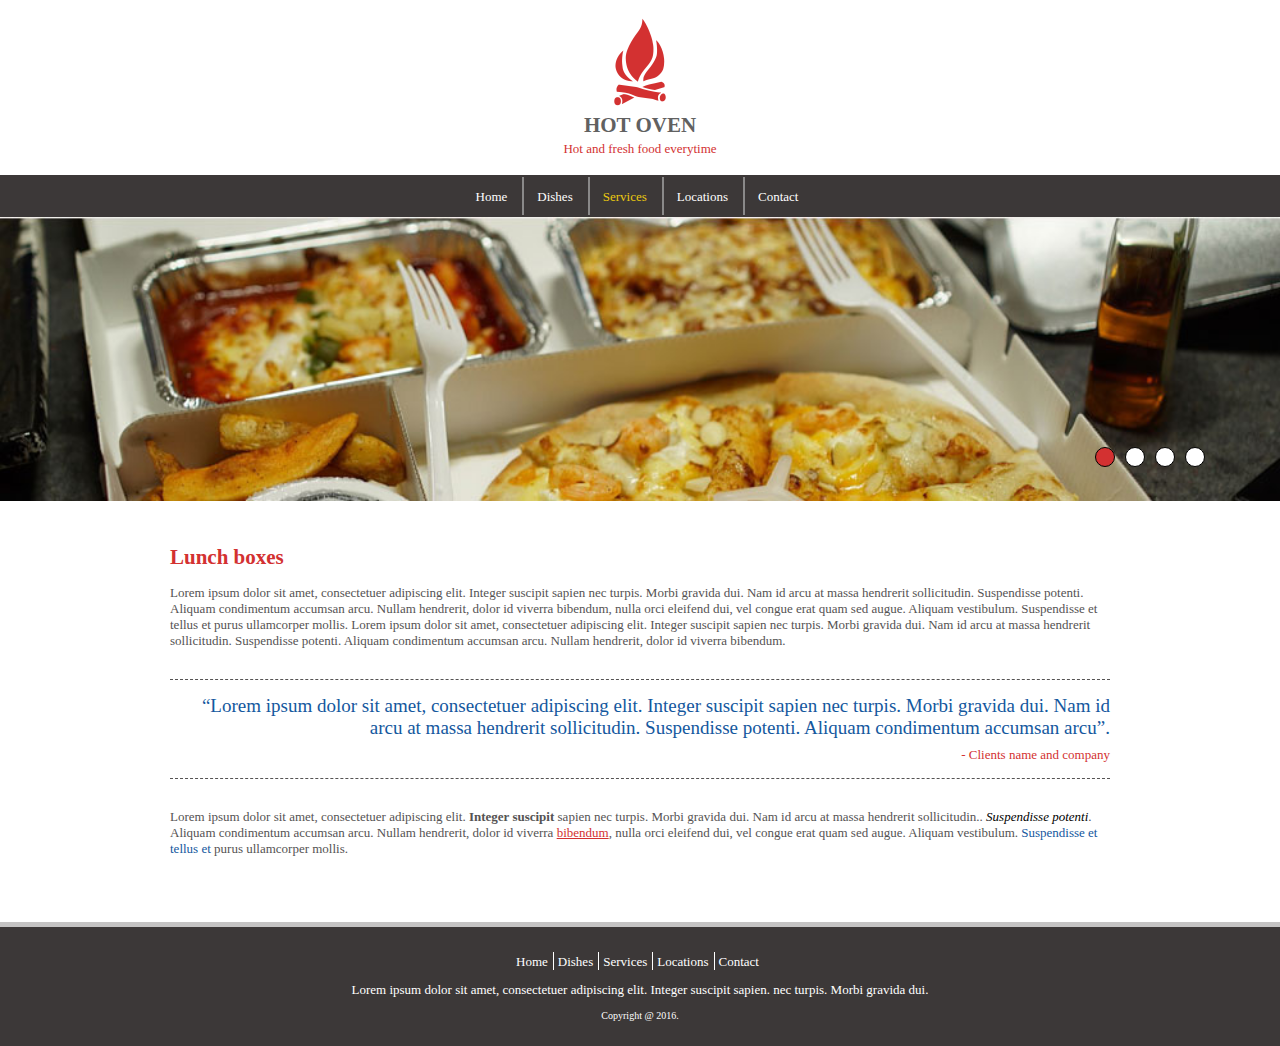
<file: Hot Oven/inner.html>
<!DOCTYPE html>
<html lang="en">
<head>
    <meta charset="UTF-8">
    <meta http-equiv="X-UA-Compatible" content="IE=edge">
    <meta name="viewport" content="width=device-width, initial-scale=1.0">
    <title>Hot Oven</title>
    <link rel="icon" href="assets/images/logo.png">
    <link rel="stylesheet" href="assets/css/owl.carousel.css">
    <link rel="stylesheet" href="assets/css/style.css">
</head>
<body>
    <section class="header">
        <a href="index.html" class="logo">
            <div class="logo-image"><img src="assets/images/logo.png" alt="logo"></div>
            <h5>Hot Oven</h5>
            <p>Hot and fresh food everytime</p>
        </a>
    </section>
    <section class="nav">
        <div class="hamburger">
         <span class="line"></span>
          <span class="line"></span>
          <span class="line"></span>
          </div>
        <ul class="nav__link hide">
            <li><a href="index.html">Home</a></li>
            <li><a href="#">Dishes</a></li>
            <li class="dropdown"><a href="inner.html" class="active">Services</a>
                <ul class="dropdown-list">
                    <li><a href="#">Lunch boxes</a></li>
                    <li><a href="#">Dine in</a></li>
                    <li><a href="#">Home delivery</a></li>
                </ul>
            </li>
            <li><a href="#">Locations</a></li>
            <li><a href="#">Contact</a></li>
        </ul>
    </section>
    <section class="banner">
        <div class="owl-carousel owl-theme">
            <div class="item"><img src="assets/images/inner-bnr1.jpg" alt="..." /></div>
            <div class="item"><img src="assets/images/inner-bnr2.jpg" alt="..." /></div>
            <div class="item"><img src="assets/images/inner-bnr3.jpg" alt="..." /></div>
            <div class="item"><img src="assets/images/inner-bnr4.jpg" alt="..." /></div>
          </div>
    </section>
    <section class="inner-body">
        <div class="container">
            <div class="lunch">
                <h6>Lunch boxes</h6>
                <p>Lorem ipsum dolor sit amet, consectetuer adipiscing elit. Integer suscipit sapien nec turpis. Morbi gravida dui. Nam id arcu at massa hendrerit sollicitudin. Suspendisse potenti. Aliquam condimentum accumsan arcu. Nullam hendrerit, dolor id viverra bibendum, nulla orci eleifend dui, vel congue erat quam sed augue. Aliquam vestibulum. Suspendisse et tellus et purus ullamcorper mollis. Lorem ipsum dolor sit amet, consectetuer adipiscing elit. Integer suscipit sapien nec turpis. Morbi gravida dui. Nam id arcu at massa hendrerit sollicitudin. Suspendisse potenti. Aliquam condimentum accumsan arcu. Nullam hendrerit, dolor id viverra bibendum.</p>
            </div>
            <div class="quote">
                <p>“Lorem ipsum dolor sit amet, consectetuer adipiscing elit. Integer suscipit sapien nec turpis. Morbi gravida dui. Nam id arcu at massa hendrerit sollicitudin. Suspendisse potenti. Aliquam condimentum accumsan arcu”.</p>
                <h6>- Clients name and company</h6>
            </div>
            <p>Lorem ipsum dolor sit amet, consectetuer adipiscing elit. <b>Integer suscipit</b> sapien nec turpis. Morbi gravida dui. Nam id arcu at massa hendrerit sollicitudin.. <i>Suspendisse potenti</i>. Aliquam condimentum accumsan arcu. Nullam hendrerit, dolor id viverra <u>bibendum</u>, nulla orci eleifend dui, vel congue erat quam sed augue. Aliquam vestibulum. <span>Suspendisse et tellus et</span> purus ullamcorper mollis.</p>
        </div>
    </section>
    <section class="footer">
        <div class="container">
            <ul>
                <li><a href="index.html">Home</a></li>
                <li><a href="#">Dishes</a></li>
                <li><a href="inner.html">Services</a></li>
                <li><a href="#">Locations</a></li>
                <li><a href="#">Contact</a></li>
            </ul>
            <p>Lorem ipsum dolor sit amet, consectetuer adipiscing elit. Integer suscipit sapien. nec turpis. Morbi gravida dui.</p>
            <h6>Copyright @ 2016.</h6>
        </div>
    </section>




    <script src="assets/js/jquery.js"></script>
    <script src="assets/js/owl.carousel.min.js"></script>
    <script src="assets/js/custom.js"></script>
</body>
</html>
</file>
<file: Bootstrap project 1/assets/css/style.css>
body {
  font-family: "Raleway", sans-serif;
  font-size: 15px;
}
.navbar {
  margin: 0;
  padding: 0;
}
.header .navbar-nav .nav-item .nav-link {
  position: relative;
}
.header .navbar-nav .nav-item .nav-link {
  color: #395158;
  font-weight: 700;
  text-transform: uppercase;
  padding: 35px 20px;
}
.header .navbar-nav .nav-link::after {
  content: "";
  position: absolute;
  left: 0;
  bottom: 0;
  height: 3px;
  width: 0%;
  background-color: #00a9e3;
}
.header .navbar-nav .active .nav-link::after,
.header .navbar-nav .nav-link:hover::after {
  width: 100%;
  transition: 0.3s;
}
.banner {
  width: 100%;
  height: 100vh;
  background: url(../img/banner.jpg) no-repeat;
  background-size: cover;
  background-attachment: fixed;
  position: relative;
  background-position: center;
  text-align: center;
}
.bnr-text {
  padding-top: 15%;
}
.banner h3 {
  color: #fff;
  font-weight: 500;
  font-size: 48px;
  margin-bottom: 35px;
}
.banner h3 b {
  color: #00b7ff;
  font-weight: 600;
}
.banner p {
  width: 75%;
  font-size: 20px;
  font-weight: 600;
  color: #fff;
  margin: 0 auto 70px auto;
}
.banner .btn-more {
  padding: 15px 75px;
  background-color: #fff;
  color: #1b1b1b;
  font-size: 15px;
  font-weight: 600;
  text-transform: uppercase;
  border-radius: 30px;
}
.banner::after {
  position: absolute;
  content: "";
  width: 60px;
  height: 60px;
  border-radius: 50%;

  bottom: -30px;
  /* left: calc(50% - 30px); */
  left: 50%;
  transform: translateX(-50%);
  background: #fff url(../img/down-arrow.jpg) no-repeat;
  background-position: center;
}
.what-area {
  margin-top: 115px;
  width: 100%;
  text-align: center;
}

.what-area h3 {
  font-size: 32px;
  font-weight: 700;
  color: #3f5d65;
  text-transform: uppercase;
}
.what-area p {
  margin-top: 30px;
  font-size: 18px;
  font-weight: 500;
  color: #3f5d65;
}
.what-area .what-icons {
  margin-top: 70px;
  width: 100%;
  padding: 0 40px;
}

.what-area .what-icons h6 {
  margin-top: 20px;
  font-size: 16px;
  font-weight: 600;
  color: #3f5d65;
  text-transform: uppercase;
}
.what-area .what-icons p {
  margin-top: 18px;
  font-size: 16px;
  font-weight: 500;
  color: 000;
}
.how-wrapper {
  width: 100%;
  padding-top: 205px;
  background: #f7f7f7;
}
.how-area {
  width: 100%;
  text-align: center;
}

.how-area h3 {
  font-size: 32px;
  font-weight: 700;
  color: #3f5d65;
  text-transform: uppercase;
}
.how-area p {
  margin-top: 30px;
  font-size: 18px;
  font-weight: 500;
  color: #3f5d65;
}
.how-area span {
  font-size: 120px;
  font-weight: 900;
  color: #00a9e31f;
    margin: 0
}
.how-area .how-icons {
  margin-top: 70px;
  width: 100%;
  padding: 47px 35px;
  box-shadow: 0px -6px 18px 0px #075b7736;
  position: relative;
  top: -23%;
  background-color: #fff;
}
.how-area .how-icons-wrap{
    margin-bottom: -120px;
}
.how-area .how-icons img {
  margin-bottom: 30px;
}
.how-area .how-icons h6 {
  margin-top: 20px;
  font-size: 16px;
  font-weight: 600;
  color: #3f5d65;
  text-transform: uppercase;
}
.how-area .how-icons p {
  margin-top: 18px;
  font-size: 16px;
  font-weight: 500;
  color: 000;
}
.sol-area {
  width: 100%;
  text-align: center;
  padding-top: 205px;
  margin-bottom: 105px;
}

.sol-area h3 {
  font-size: 32px;
  font-weight: 700;
  color: #3f5d65;
  text-transform: uppercase;
}
.sol-area p {
  margin-top: 30px;
  font-size: 18px;
  font-weight: 500;
  color: #3f5d65;
}
.sol-area .sol-icons {
  margin-top: 70px;
  width: 100%;
  padding: 0 40px;
  text-align: left;
}
.sol-area .sol-icons h6 {
  margin-left: 25px;
  font-size: 16px;
  font-weight: 600;
  color: #3f5d65;
  text-transform: uppercase;
}
.sol-area .sol-icons p {
  margin-top: 18px;
  font-size: 15px;
  font-weight: 500;
  color: 000;
}
.testimonial-area {
  width: 100%;
  padding: 90px 0;
  color: #fff;
  background: url(../img/test-bg.jpg);
  background-repeat: repeat-y;
  background-position: center;
  margin-bottom: 100px;
}
.testimonial-area .test-wrapper {
  background: url(../img/colon-lg.png) no-repeat;
  /*  margin-left: 125px;*/
}
.testimonial-area .test-wrapper h3 {
  font-size: 32px;
  font-weight: 700;
  text-transform: uppercase;
  margin-bottom: 20px;
}
.testimonial-area .test-wrapper .para {
  font-size: 18px;
  font-weight: 500;
  margin-bottom: 55px;
}
.box {
  width: 100%;
  background: #fff;
  color: #000;
  padding: 40px 25px 25px 30px;
  box-shadow: 0px 0px 20px 11px #b3b7b75e;
  border-radius: 9px;
}
.box p {
  font-size: 15px;
}
.box h4 {
  font-size: 16px;
  font-weight: 700;
  text-transform: uppercase;
  padding-top: 18px;
}
.box h6 {
  font-size: 14px;
}
footer {
  width: 100%;
  background-color: #224059;
  color: #fff;
}
footer .foot-body {
  padding: 90px 0 100px 0;
}
footer .foot-body img.logof {
  margin-bottom: 22px;
}
footer .foot-body h6 {
  margin-bottom: 25px;
}
footer .foot-body p {
  text-align: left;
}
footer .foot-body ul {
  list-style: none;
  margin: 0;
  padding: 0;
}
footer .foot-body ul li {
  margin-bottom: 20px;
  padding-left: 40px;
}
.add {
  background: url(../img/address.png) no-repeat;
}
.contact {
  background: url(../img/contact.png) no-repeat;
}
.linkedin {
  background: url(../img/linkedin.png) no-repeat;
}
.gplus {
  background: url(../img/g+.png) no-repeat;
}
.twitter {
  background: url(../img/twitter.png) no-repeat;
}
footer .foot-body a {
  display: block;
  color: #fff;
}
footer .foot-copyright {
  border-top: 1px solid #39536a;
}
footer .foot-copyright .foot-copyright-text {
  padding: 30px 0px;
}
.text-lft{
    text-align: left;
}
.text-rt{
    text-align: right;
}
/*-------*/

@media (max-width: 1023px) {
  .banner {
    height: 770px;
  }
    .how-area .how-icons{
        top: -20%;
    }
  .testimonial-area {
    background-position: right;
  }
    .testimonial-area .box{
        margin: 10px 0;
    }
    .testimonial-area .test-img{
        text-align: right;
    }
    .footer .flogo{
        margin-bottom: 45px;
    }
    .footer .cont-info{
        margin-bottom: 45px;
    }
}
@media (max-width: 767px){
    .how-area .how-icons{
        top: -24%;
    }
    .sol-area{
        padding-top: 150px;
    }
    .testimonial-area .test-head{
        text-align: center;
    }
       .testimonial-area .test-img{
        text-align: left;
    }
    .footer .foot-copyright-text div{
       
        text-align: center!important;
    }
}
</file>
<file: Bootstrap project 2/assets/css/style.css>
@import url("https://fonts.googleapis.com/css2?family=Lato:wght@100;300;400;700;900&display=swap");
body {
  font-family: "Lato", sans-serif;
}
header{
  padding: 10px 0;
}
header form{
  width: 100%;
}
header form input{
  width: 65%;
  border: 1px solid #dcdcdc;
  padding: 10px 12px;
  border-radius: 5px 0 0 5px;
  outline: none;
}
header form input::placeholder{
  color: #111;
}
header form button{
width: 25%;
margin-left: -4px;
padding: 11px 12px;
border: 0px;
border-radius: 0 5px 5px 0;
background: #f26522;
color: #fff;
}
header form button:focus{
  outline: none;
}
header .cart{
  padding: 12px 20px;
  border-radius: 4px;
  background: #1cc8ae;
  color: #fff;
  margin-left: -25px;
  text-decoration: none;
}
header .user span{
  background: #d7d7d7;
  color: #f26522;
  font-size: 18px;
  padding: 8px 13px 9px 13px;
  border-radius: 50%;
  margin-left: 15px;
}
header .user{
  color: #111;
  text-decoration: none;
}
.nav-sec{
  background: #f26522;
}
.nav-sec a{
  color: #fff!important;
}
.nav-sec .nav-link{
  padding: 10px 10px!important;
}
.category{
  color: #fff;
  background: #eeeeee;
  font-size: 15px;
  padding: 30px 0;
  margin-bottom: 50px;
}
.category .cat-img{
    position: relative;
    width: 100%;
    overflow: hidden;
}
.category .cat-img:hover img{
    transform: scale(1.1);
    transition: .2s;
}
.category .cat-text{
  position: absolute;
  width: 100%;
  text-align: center; 
  margin-bottom: 15px;
  bottom: 0;
}
.category h3{
  font-weight: bold;
  margin-bottom: 0px;
}
.product-carousel .prdct-wrap{
  height: 360px;
}
.product-carousel .prdct-wrap img{
  width: 180px;
  height: 245px;
}
.product-carousel h4{
  font-size: 20px;
  font-weight: bold;
  color: #333;
  margin: 0 0 30px 15px;
}
.product-carousel h4 b > a{
  padding: 7px 12px;
  background: #002e5b;
  font-size: 11px;
  color: #fff;
  margin-left: 12px;
  border-radius: 3px;
}
.product-carousel h4 b > a:hover{
  text-decoration: none;
}
.product-carousel .item{
  padding: 20px 25px;
  border: 1px solid #ccc;
  margin: 0 8px;
  text-align: center;
  position: relative;
    min-height: 320px;
}
.product-carousel .sale{
  background: #f26522;
  color: #fff;
  font-size: 13px;
  font-weight: bold;
  padding: 10px 0;
  width: 40px;
  border-radius: 50%;
  position: absolute;
  top: 10px;
  left: 10px;
  z-index: 9;
  text-align: center;
}
.product-carousel .prdct-wrap a:hover{
  text-decoration: none;
}
.product-carousel .prdct-wrap .prdct-txt h5{
  font-size: 16px;
  font-weight: bold;
  color: #333;
  margin-bottom: 25px;
  position: relative;
}
.product-carousel .prdct-wrap .prdct-txt h6 i{
  font-style: normal;
  font-size: 16px;
  text-decoration: line-through;
  color: #333;
}
.product-carousel .prdct-wrap .prdct-txt h6 b{
  font-size: 16px;
  font-weight: bold;
  text-decoration: none;
  color: #002e5b;
  margin-left: 5px;
}
.product-carousel .prdct-wrap .prdct-txt h3{
  font-size: 20px;
  font-weight: bold;
  color: #f26522;
  margin-top: 10px;
}
.owl-carousel .owl-nav button.owl-prev, .owl-carousel .owl-nav button.owl-next{
  color: #fff;
  font-size: 23px!important;
  font-weight: bold!important;
  padding: 2px 15px!important;
  background: #002e5b;
  margin-left: 15px;
  outline: none;
}
.owl-carousel .owl-nav{
    position: absolute;
    top: -50px;
    right: 8px;
}
.product-carousel .shop-hover{
  background: #080808a6;
  position: absolute;
  height: 100%;
  width: 100%;
  left: 0;
  bottom: -110%;
  z-index: 99; 
}
.product-carousel .shop-hover .buy{
  width: 150px;
  padding: 15px 0px;
  border-radius: 5px;
  color: #fff;
  font-size: 15px;
  background-color: #f26522;
  margin: 133px 0px 20px 51px;
}
.product-carousel .shop-hover .add{
  width: 150px;
  padding: 15px 0px;
  border-radius: 5px;
  color: #fff;
  font-size: 15px;
  background-color: #002e5b;
  margin: 0px 0px 130px 51px;
}
.product-carousel .prdct-wrap:hover .shop-hover{
  bottom: 0;
  transition: .3s;
}

.blue-foot{
  background: #002e5b;
  color: #fff;
  font-size: 14px;
  padding: 35px 0 10px 0;
}
.blue-foot  img{
  margin-bottom: 23px;
}
.blue-foot  h6{
  font-size: 16px;
}
footer .foot-text{
  background: #dfdfdf;
  padding: 50px 0;
  color: #6a6a6a;
  font-weight: normal;
}
footer .foot-text h6{
  font-size: 16px;
  margin-bottom: 30px;
  margin-right: 25px;
}
footer .foot-text p{
  margin-right: 48px;
  text-align: justify;
  position: relative;
}
footer .foot-text p a{
  font-size: 13px;
  font-weight: bold;
  /* padding-left: 140px; */
  color: #6a6a6a;
  position: absolute;
  right: 0;
  bottom: -5px;
}
footer .foot-text ul{
  list-style: none;
  padding-left: 0;
}
footer .foot-text ul li{
  margin-bottom: 7px;
}
footer .foot-text ul li a{
  color: #6a6a6a;
}
footer form input{
  width: 70%;
  border: 1px solid #868686;
  padding: 3px 9px 3px 7px;
  border-radius: 3px 0 0 3px;
  background: #dfdfdf;
  outline: none;
  font-size: 13px;
}
footer form input::placeholder{
  font-size: 13px;
  color: #6a6a6a;

}
footer form button{
width: 30%;
margin-left: -4px;
padding: 4px 2px 4px 4px;
border: 0px;
border-radius: 0 3px 3px 0;
background: #f26522;
color: #fff;
font-size: 13px;
}
footer form button:focus{
  outline: none;
}
footer .foot-copy{
  background: #d4d4d4;
  color: #7e7d7d;
  font-size: 14px;
  padding: 15px 0;
}





@media (max-width: 1023px){
  header{
    text-align: center;
  }
  header form{
    margin: 15px 0 20px 0;
  }
  .nav-sec{
    margin-top: 10px;
  }
  .category{
    width: 100%;
    text-align: center;
  }
  .category .cat-img{
    margin-bottom: 20px;
  }
  .media-margin-sec{
    margin-bottom: 50px;
    border-bottom: 1px solid #ccc;
  }
}

@media (max-width: 767px){
  header form button span{
    display: none;
  }
  .owl-carousel .owl-nav{
    position: absolute;
    top: 396px;
    right: calc(50% - 45px);
}
.product-carousel .prdct-wrap{
  margin-bottom: 50px;
}
}
@media (max-width: 374px){
  .product-carousel h4 b > a{
  margin-left: 69px;
  text-align: center;

  }
  .product-carousel h4{
    margin-left: 47px;
  }
}
</file>
<file: Hot Oven/assets/css/style.css>
*{
    margin: 0;
    padding: 0;
}
body{
    box-sizing: border-box;
    user-select: none;
    font-family: verdana;
    color: #555353;
}
a{
    text-decoration: none;
}
.container{
    width: 100%;
    max-width: 940px;
    margin: 0 auto;
}
    /****** Start of Header Section ******/
.header{
    width: 100%;
    float: left;
    text-align: center;
    padding: 18px 0;
}
.header .logo{
    display: inline-block;
}
.header .logo h5{
    padding: 3px;
    font-size: 21px;
    color: #616161;
    text-transform: uppercase;
}
.header .logo p{
    font-size: 13px;
    color: #d33131;
}
    /****** End of Header Section ******/
    /****** Start of Nav Section ******/
.nav{
    width: 100%;
    float: left;
    text-align: center;
    background: #3c3838;
    padding: 2px 0;
}
.nav .hamburger{
    display: none;
    padding: 15px;
    cursor: pointer;
    padding-left: calc(50% - 15px);
}
.nav .hamburger .line{
    display: block;
    width: 20px;
    height: 2px;
    margin-bottom: 3px;
    background: #fff;
}
.nav ul li{
    display: inline-block;
    padding: 10px 15px;
    border-right: 2px solid #8a8989;
    margin-left: -6px;
}
.nav ul li:last-child{
    border: none;
}
.nav ul li a{
    color: #fff;
    font-size: 13px;
}
.nav ul li a:hover{
    color: #ebc90f;
}
.active{
    color: #ebc90f !important;
}
    /****** Dropdown List Style ******/
.dropdown{
    position: relative;
}
.dropdown-list{
    display: none;
    position: absolute;
    top: 39px;
    left: 0;
    z-index: 999;
    background: #565353;
}
.dropdown-list li{
    width: 155px;
    padding: 10px 20px;
    text-align: left;
    border-bottom: 1px dashed #b7b6b6;
    margin-left: 0 !important;
}
.dropdown-list li:last-child{
    border: none;
}
.dropdown:hover .dropdown-list{
    display: block;
}
    /****** End of Nav Section ******/
    /****** Start of Footer Section ******/
.footer{
    width: 100%;
    float: left;
    background: #3c3838;
    text-align: center;
    color: #fff;
    border-top: 5px solid #c4c3c3;
    padding: 25px 0;
}
.footer ul li{
    display: inline-block;
    padding-right: 5px;
    border-right: 1px solid #fff;
    margin-bottom: 12px;
}
.footer ul li:last-child{
    border: none;
}
.footer ul li a{
    font-size: 13px;
    color: #fff;
}
.footer p{
    font-size: 13px;
    margin-bottom: 12px;
}
.footer h6{
    font-weight: normal;
    font-size: 10px;
}
    /****** End of Footer Section ******/
    /****** Start of Bannner Section ******/
.banner{
    width: 100%;
    float: left;
    position: relative;
    margin-bottom: 40px;
}
.banner .owl-carousel.owl-drag .owl-item img{
    width: 100%;
    overflow: hidden;
}
.banner .owl-carousel .owl-nav{
    display: none;
}
.banner .owl-carousel .owl-dots{
    position: absolute;
    bottom: 35px;
    right: 70px;
}
.banner .owl-carousel .owl-dot{
    display: inline-block;
    width: 20px;
    height: 20px;
    border: 1px solid #000 !important;
    border-radius: 50%;
    background: #fff !important;
    margin: 0 5px;
}
.banner .owl-carousel .owl-dot.active{
    background: #d33131 !important;
}
    /****** End of Banner Section ******/
    /****** Start of Body Section ******/
.body{
    width: 100%;
    float: left;
    margin-bottom: 35px;
}
.body .left{
    width: 60%;
    float: left;
}
.body .left .welcome{
    display: flex;
}
.body .left .welcome img{
    border: 1px solid #b0b0b0;
    margin-right: 20px;
}
.body .left .welcome .welcome-text h5{
    font-size: 21px;
    color: #d33131;
    margin-bottom: 12px;
}
.body .left .welcome .welcome-text p{
    font-size: 13px;
    margin-bottom: 20px;
}
.body .left p{
    font-size: 13px;
    margin-bottom: 25px;
}
.body .left p a{
    color: #d33131;
    text-decoration: underline;
}
.body .left .body-text{
    margin-bottom: 5px;
}
.body .left h6{
    font-size: 17px;
    color: #d33131;
    margin-bottom: 20px;
}
.body .left ul li{
    list-style: none;
    background: url(../images/tick.png) no-repeat;
    padding-left: 28px;
    margin-bottom: 10px;
    font-size: 13px;
}
.body .right{
    width: 30%;
    float: right;
}
.body .right .box{
    float: right;
    width: 216px;
    padding: 15px 12px 20px 12px;
    background: #eddfba;
    border-radius: 10px;
}
.body .right .box .box-image{
    margin-bottom: 15px;
    position: relative;
}
.body .right .box .box-image::after{
    position: absolute;
    content: "";
    top: 0;
    left: 0;
    height: 60px;
    width: 60px;
    background: url(../images/new.png) no-repeat;
    z-index: 9999;
}
.body .right .box .box-text h6{
    font-size: 15px;
    color: #d33131;
    margin-bottom: 7px;
}
.body .right .box .box-text p{
    font-size: 12px;
}
.body .right .box .box-text p a{
    font-size: 12px;
    color: #d33131;
    text-decoration: underline;
}
    /****** End of Body Section ******/
    /****** End of Index Page ******/
.inner-body{
    width: 100%;
    float: left;
    font-size: 13px;
    margin-bottom: 65px;
}
.inner-body .lunch p{
    margin-bottom: 30px;
}
.inner-body .lunch h6{
    font-size: 21px;
    color: #d33131;
    margin-bottom: 15px;
}
.inner-body .lunch{
    border-bottom: 1px dashed #555353;
    margin-bottom: 15px;
}
.inner-body .quote{
    padding-left: 30px;
    border-bottom: 1px dashed #555353;
    margin-bottom: 30px;
    text-align: right;
}
.inner-body .quote p{
    font-family: Times New Roman;
    font-size: 19px;
    color: #14589e;
    margin-bottom: 8px;
}
.inner-body .quote h6{
    font-size: 13px;
    font-weight: normal;
    color: #d33131;
    margin-bottom: 15px;
}
.inner-body p i{
    color: #000;
}
.inner-body p u{
    color: #d33131;
}
.inner-body p span{
    color: #14589e;
}
    /****** End of Inner Page ******/
    /****** Media Query ******/
@media (max-width: 1023px){
    .container{
        width: 90%;
    }
}
@media (max-width: 765px){
    .body .left{
        width: 100%;
    }
    .body .right{
        width: 100%;
        float: left;
    }
    .body .right .box{
        float: left;
        width: 94%;
        margin-top: 20px;
    }
    .nav ul li{
        display: block;
    }
    .nav .hamburger{
        display: block;
    }
    .hide{
        display: none;
    }
    .banner .owl-carousel .owl-dot{
        display: none;
    }
    .footer ul{
        display: none;
    }
}
    /****** End of CSS *****/
</file>
<file: Real Estate/assets/css/style.css>
*{
    margin: 0;
    padding: 0;
}
body{
    box-sizing: border-box;
    font-family: verdana;
    user-select: none;
}
        /**** Header & Banner ****/
.head-wrap{
    width: 100%;
    height: fit-content;
    background: url(../img/banner.jpg) no-repeat;
    background-size: cover;
    background-attachment: fixed;
    background-position: center;
}
.navbar{
    padding: 15px 0 !important;
    margin-bottom: 100px;
}
.navbar .nav-item{
    padding: 0 12px;
    margin: 5px 0;
}
.navbar .nav-link{
    color: #fff !important;
    font-size: 15px;
    font-weight: bold;
    text-transform: uppercase;
}
.navbar .nav-link:hover, .nav-link.active{
    color: #8ed500 !important;
    transition: 0.3s;
}
.login{
    padding: 10px 15px 11px 15px;
    border-radius: 10px;
    text-decoration: none;
    background: #8ed500;
    color: #fff;
}
.login:hover{
    background: #fff;
    color: #8ed500;
    text-decoration: underline;
    transition: 0.3s;
}
.dropdown-menu-dark{
    border: none !important;
    background: none !important;
}
.dropdown-menu-dark .dropdown-item{
    color: #fff !important;
}
.dropdown-menu-dark .dropdown-item:hover{
    color: #8ed500 !important;
    transition: 0.2s;
}
.banner{
    width: 100%;
    text-align: center;
    color: #fff;
}
.banner h1{
    font-size: 48px;
    font-weight: bold;
}
.banner h1 b{
    color: #8ed500;
}
.banner p{
    font-size: 15px;
    font-weight: bold;
    padding: 50px 160px 160px 160px;
}
        /**** Searchbox ****/
.searchbox{
    width: 85%;
    margin: -65px auto 110px auto;
    z-index: 99;
}
.input{
    width: 70%;
    height: fit-content;
    padding: 10px;
    border: 20px solid #e1e1e1;
    border-radius: 10px 0 0 10px;
    border-right: none !important;
    color: #1c1c1c;
}
.input::placeholder{
    color: #1c1c1c;
}
.input:focus{
    outline: none;
}
.button{
    width: 25%;
    height: fit-content;
    padding: 10px;
    border: 20px solid #e1e1e1;
    border-left: none;
    border-radius: 0 10px 10px 0;
    background: #8ed500;
    color: #fff;
    text-transform: uppercase;
}
        /**** Highlight Box Section ****/
.highlight{
    width: 100%;
    margin-bottom: 185px;
}
.highlight .box-wrap{
    width: 300px;
    height: fit-content;
    text-align: center;
    overflow: hidden;
    margin: 0 auto;
}
.highlight a{
    text-decoration: none;
}
.highlight .box{
    height: 311px;
    overflow: hidden;
    text-align: center;
    margin: 20px;
}
.box-bg1{
    background: url(../img/rent.jpg) no-repeat center;
}
.box-bg2{
    background: url(../img/buy.jpg) no-repeat center;
}
.box-bg3{
    background: url(../img/sell.jpg) no-repeat center;
}
.highlight .box:hover{
    transform: scale(1.1);
    transition: 0.3s;
}
.highlight h1{
    font-size: 36px;
    font-weight: bold;
    text-transform: uppercase;
    color: #fff;
    padding-top: 50%;
}
        /**** Featured Exclusive Section ****/
.exclusive{
    width: 100%;
    text-align: center;
    margin-bottom: 150px;
}
.exclusive h1{
    font-size: 30px;
    font-weight: bold;
    color: #8ed500;
    text-transform: uppercase;
}
.exclusive h6{
    font-size: 18px;
    font-weight: bold;
    color: #1c1c1c;
    margin-bottom: 85px;
}
.carousel-indicators .active{
    background-color: #8ed500 !important;
}
        /**** Estate Agent Profile Section ****/
.agent{
    width: 100%;
    text-align: center;
    margin-bottom: 165px;
}
.agent h1{
    font-size: 30px;
    font-weight: bold;
    color: #8ed500;
    text-transform: uppercase;
    margin-bottom: 100px;
}
.agent .a-box{
    width: 200px;
    margin: 0 auto 20px auto;
    padding: 1px;
}
.agent h6{
    font-size: 24px;
    font-weight: bold;
    color: #8ed500;
    margin: 30px 0;
}
.agent a{
    color: #000;
    font-size: 24px;
    text-decoration: none;
}
.agent a:hover{
    text-decoration: underline;
    color: #000;
}
.owl-nav{
    display: block !important;
}
.owl-nav button.owl-next span, .owl-nav button.owl-prev span{
    font-size: 70px;
    color: #1c1c1c !important;
    padding: 0 60px;
}
.owl-dots{
    display: none;
}
        /**** Footer Section ****/
.footer{
    width: 100%;
    background: #393938;
    color: #fff;
}
.footer .info a{
    color: #fff;
    display: block;
    text-decoration: none;
    font-size: 18px;
    margin-bottom: 20px;
}
.footer a:hover{
    color: #fff;
    text-decoration: underline;
}
.footer .foot-logo{
    margin: 40px 0;
}
.footer .foot-logo:hover{
    text-decoration: none;
}
.footer .info p{
    font-size: 14px;
    width: 270px;
    margin-bottom: 30px;
}
.footer h6{
    font-size: 24px;
    margin: 40px 0;
}
.footer i{
    margin-right: 10px;
}
.footer .policy{
    border-top: 1px solid #fff;
    padding: 20px 0;
    font-size: 15px;
}
.footer .policy p{
    font-size: 15px;
    margin: 0;
}
.footer .align{
    width: 100%;
    text-align: right;
}
.footer .policy a{
    text-decoration: none;
    color: #fff;
}
.footer .policy a:hover{
    text-decoration: underline;
}
.content{
    height: 1000px;
      font-family: 'Questrial';
      line-height: 1.5;
      letter-spacing: 3px;
      font-size: 20px;
      text-decoration: underline;
      text-align: center;
      margin-top: 30px;
  }
.go-top {
    position:fixed;
    bottom: 20%;
    right: 5%;
    padding:20px;
    display:none;
    cursor: pointer;
      -webkit-font-smoothing: antialiased;
  }
.go-top:after {
    font-family: FontAwesome;
    content: "\f106";
    background-color: #000;
    padding: 3px 15px 8px 15px;
    color: #fff;
    position: absolute; 
    bottom:10px;
    font-size: 28px;
    border-radius: 50%;
  }
.go-top:hover {
    transition: all .4s linear;
    transform: scale(1.1);
  }
        /**** Media Query ****/
@media (max-width: 768px){
    .banner p{
        padding: 50px 100px 160px 100px;
    }
    .searchbox{
        margin: -55px auto 110px auto;
    }
    .input{
        border: 15px solid #e1e1e1;
        border-right: none !important;
    }
    .button{
        border: 15px solid #e1e1e1;
        border-left: none !important;
    }
    .highlight .box-wrap{
        width: 255px;
    }
    .highlight .box{
        height: 260px;
    }
}

@media (max-width:575px){
    .navbar{
        margin-bottom: 50px;
    }
    .banner p{
        padding: 50px 50px 160px 50px;
    }
    .searchbox{
        margin: -45px auto 110px auto;
    }
    .button span{
        display: none;
    }
    .input{
        padding: 5px;
        border: 12px solid #e1e1e1;
    }
    .button{
        padding: 5px;
        border: 12px solid #e1e1e1;
    }
    .footer .policy{
        width: 100%;
        text-align: center;
    }
    .footer .policy p{
        margin: 0 auto 15px auto;
    }
    .policy .align{
        width: 100%;
        text-align: center;
    }
    .go-top{
        right: 10%;
    }
}
</file>
